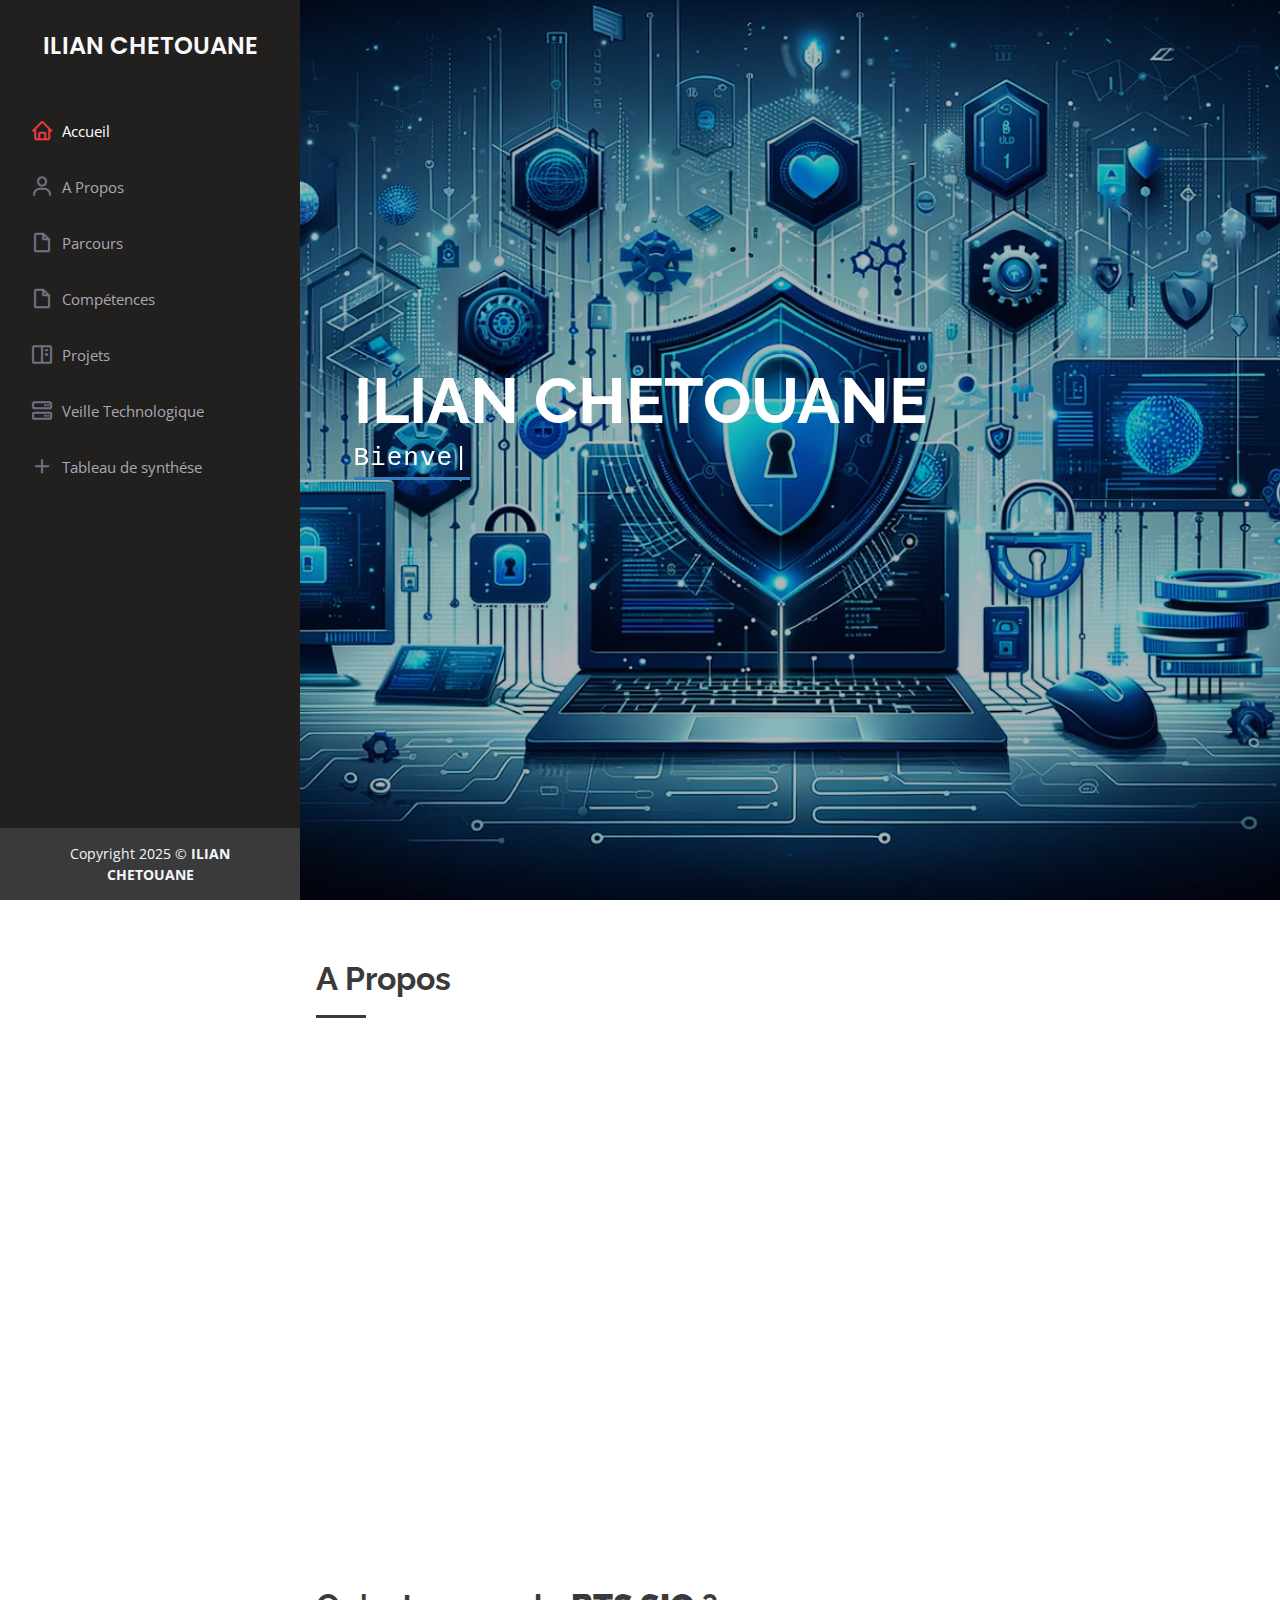
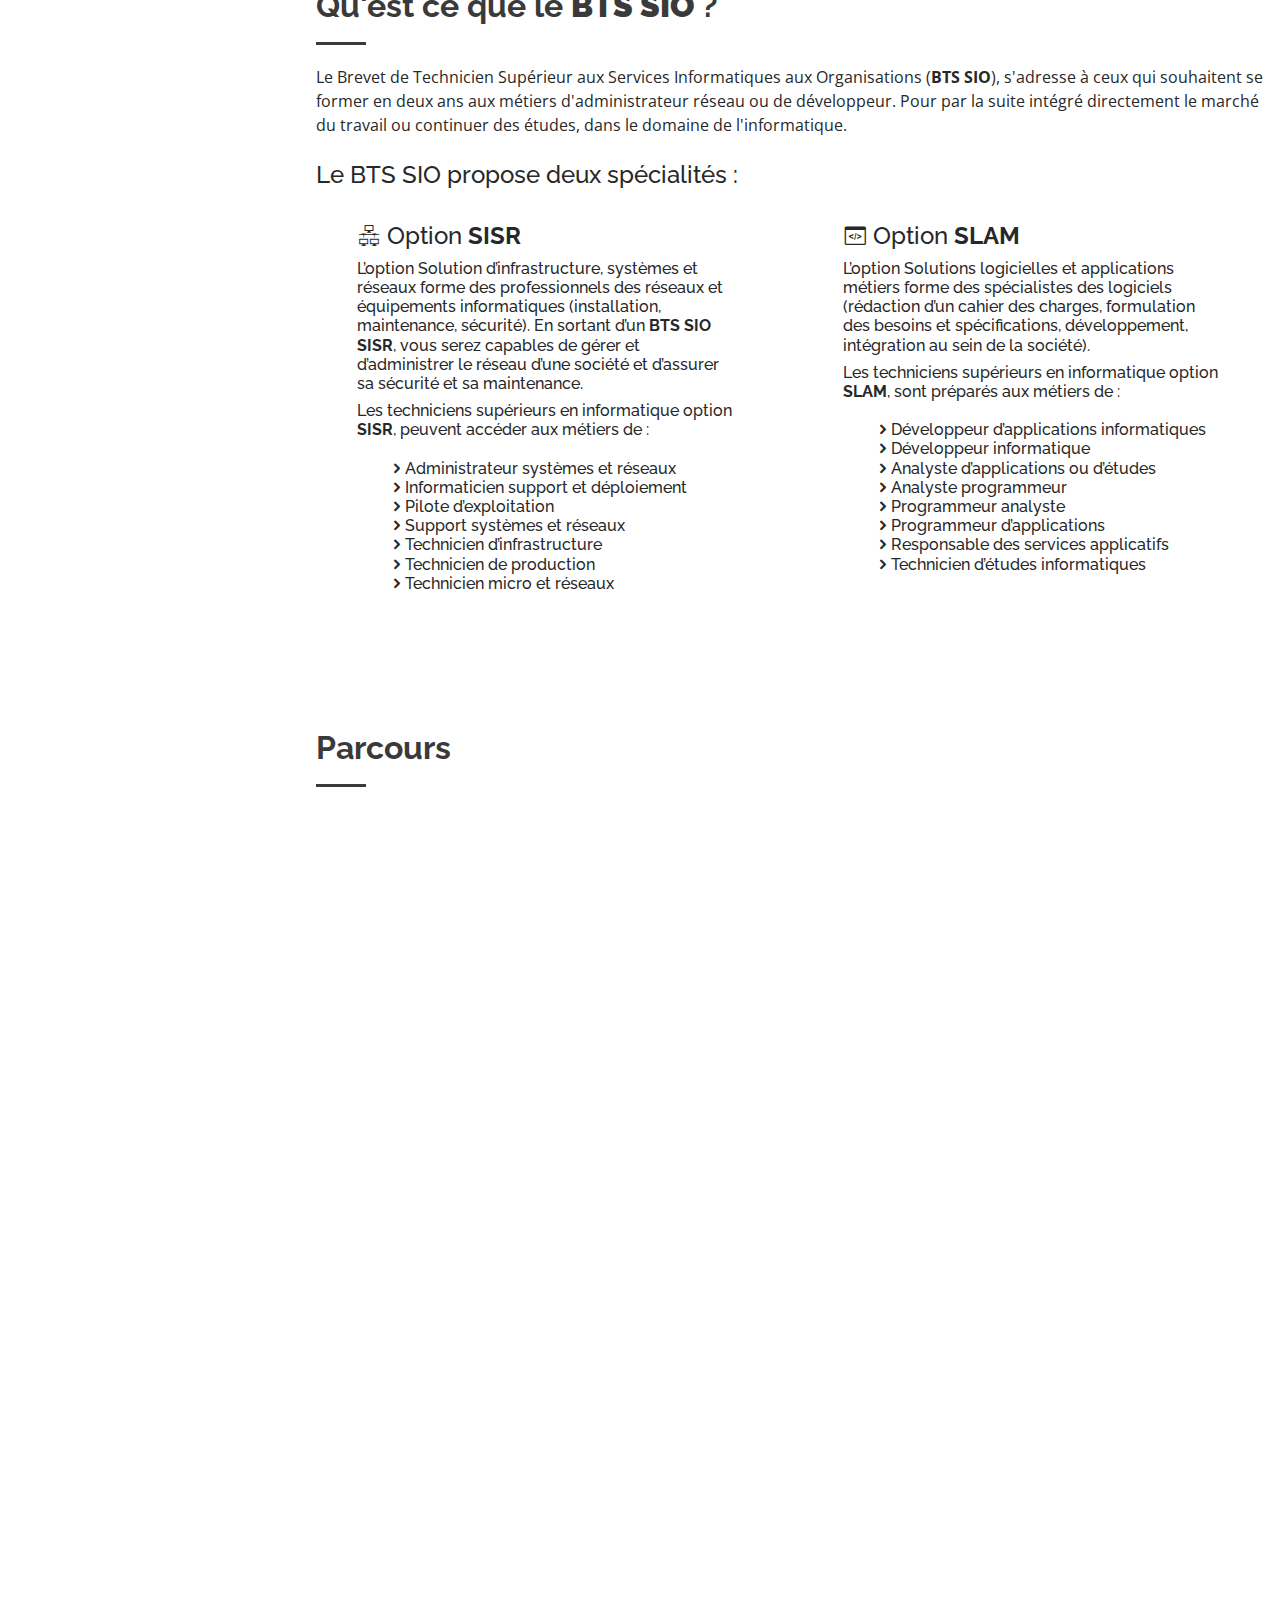
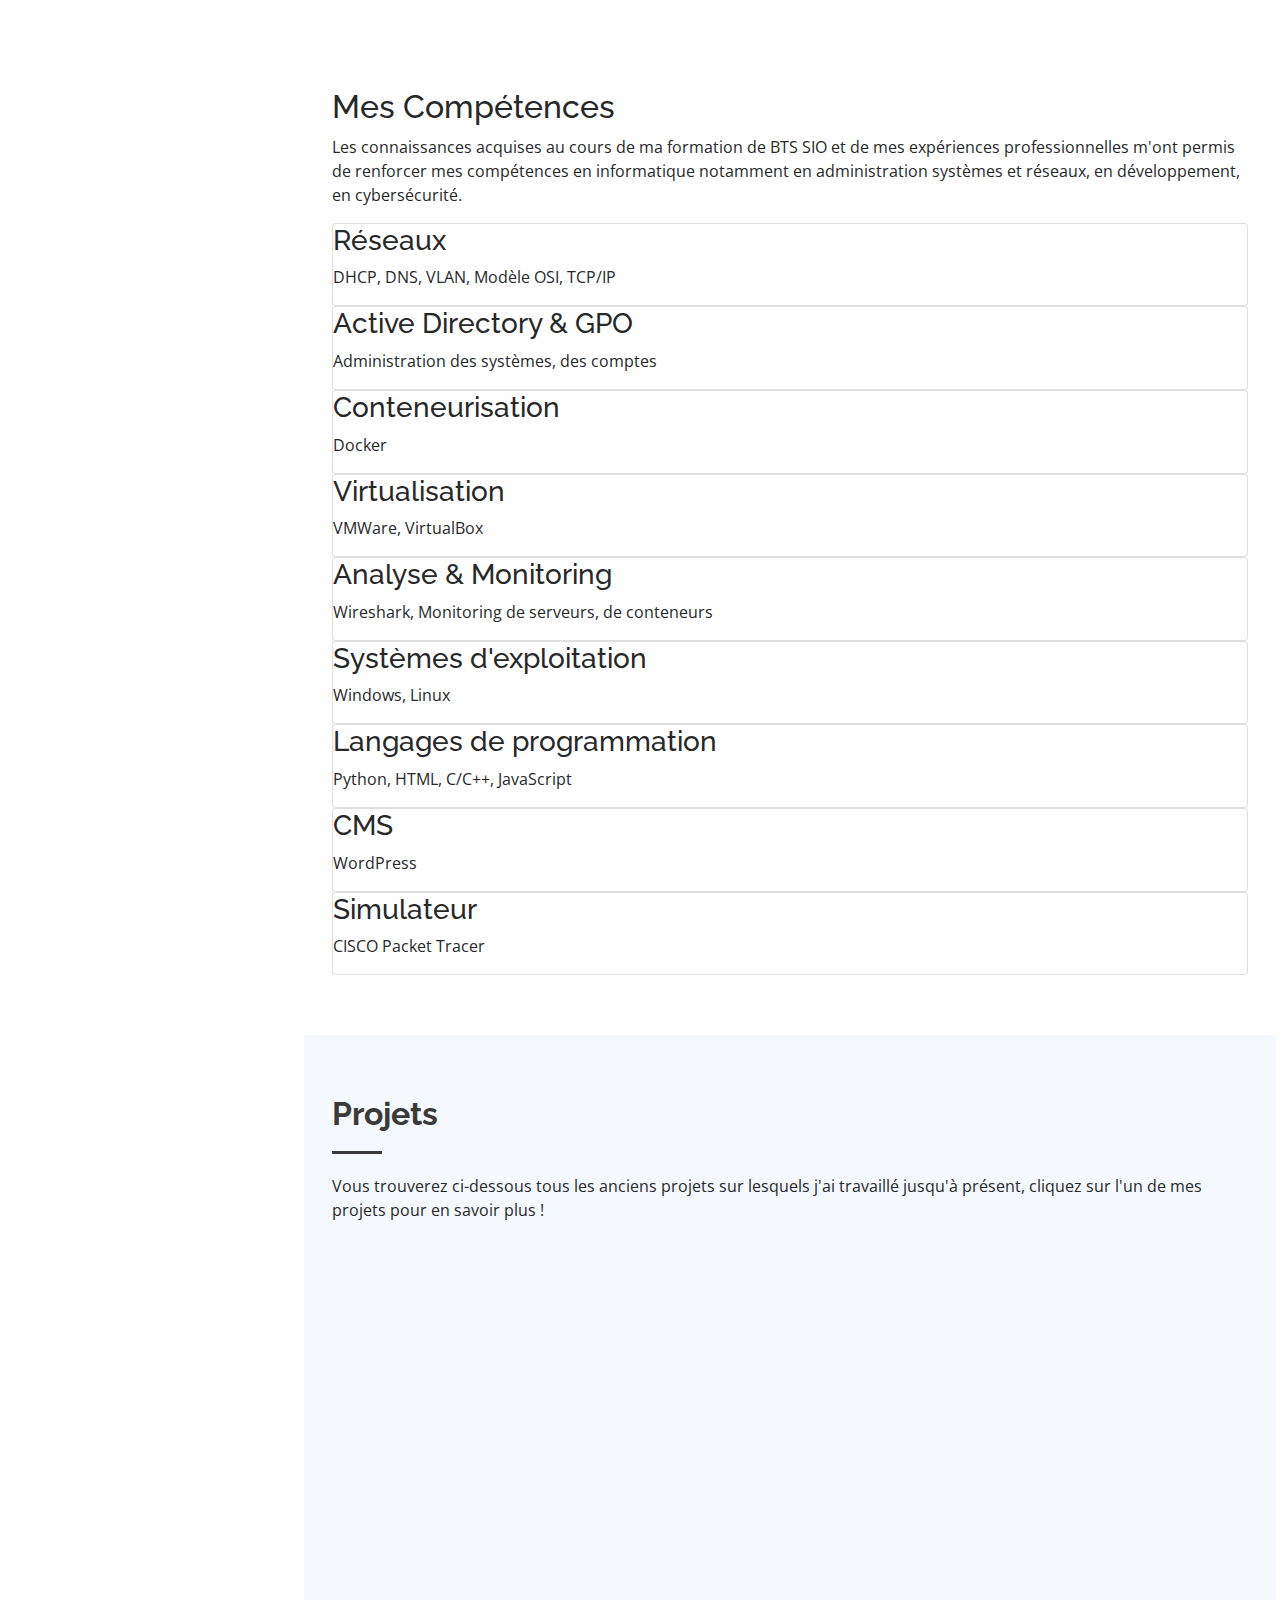
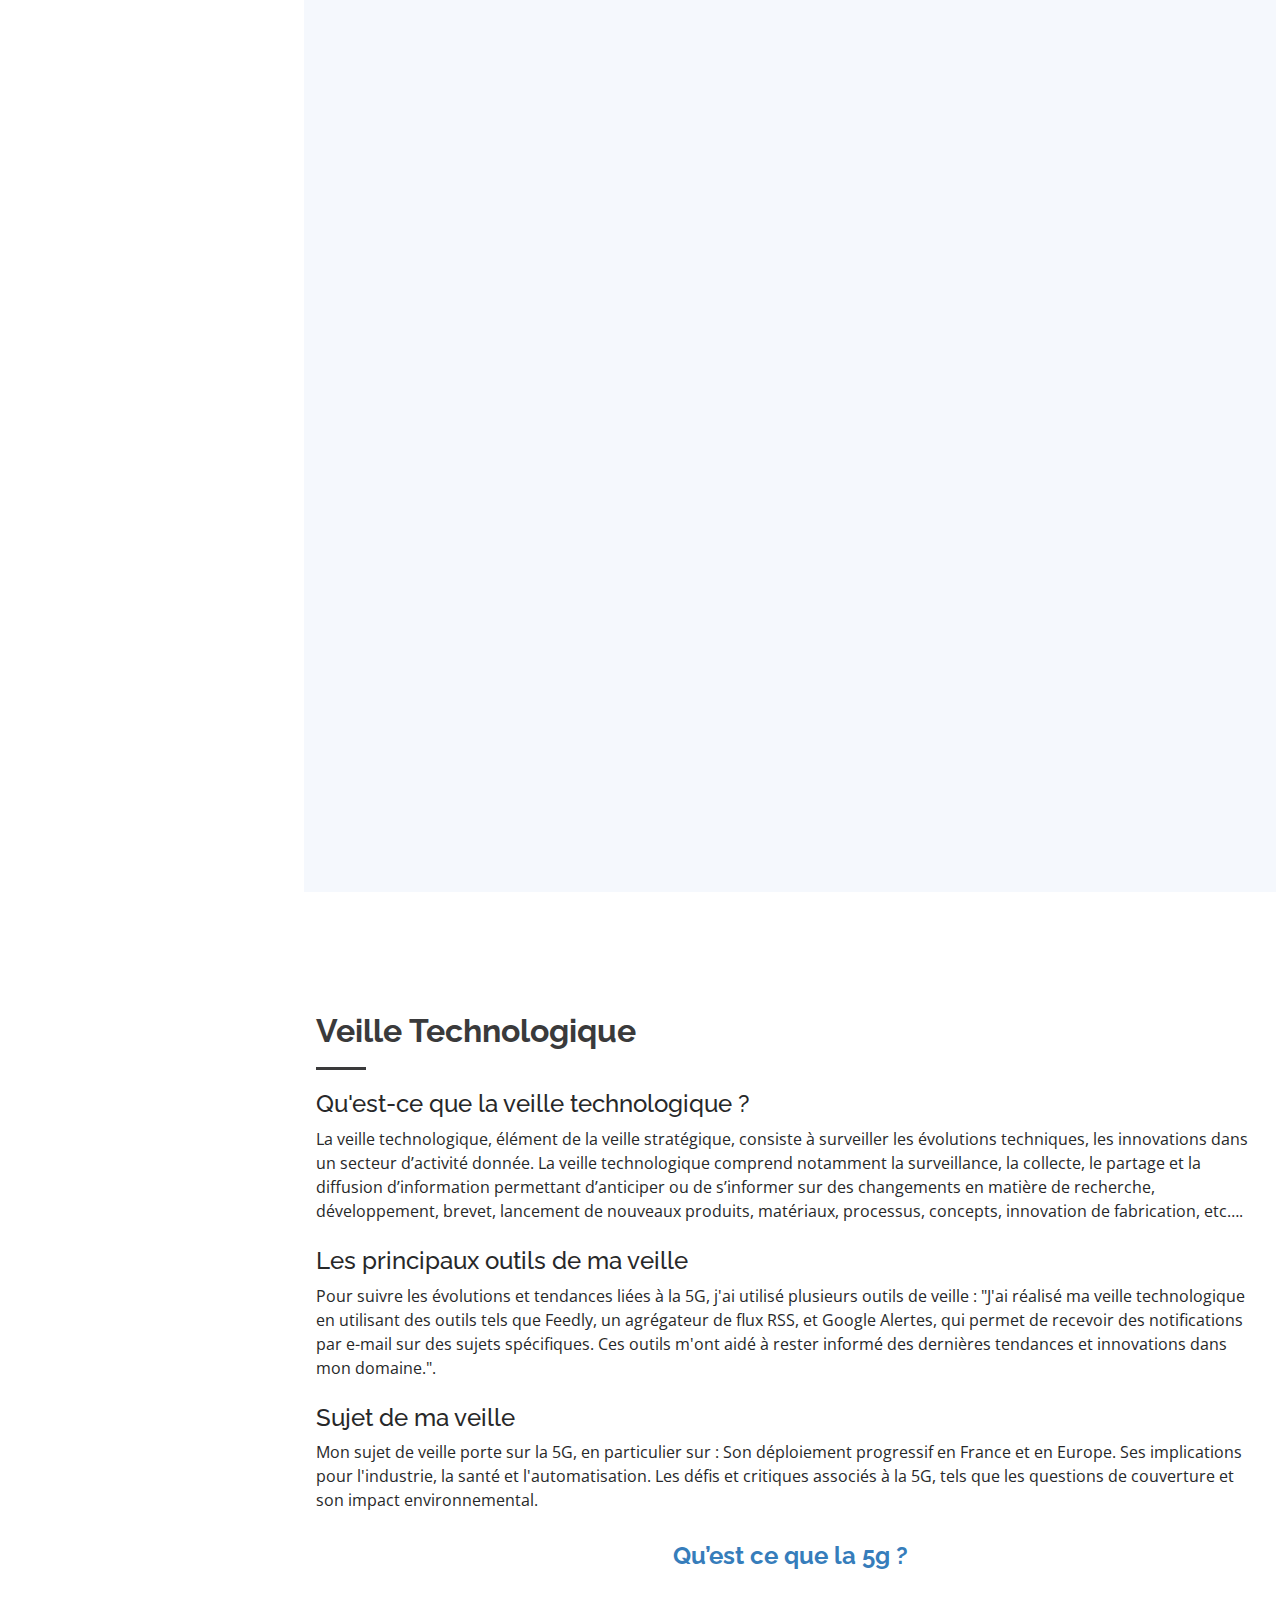
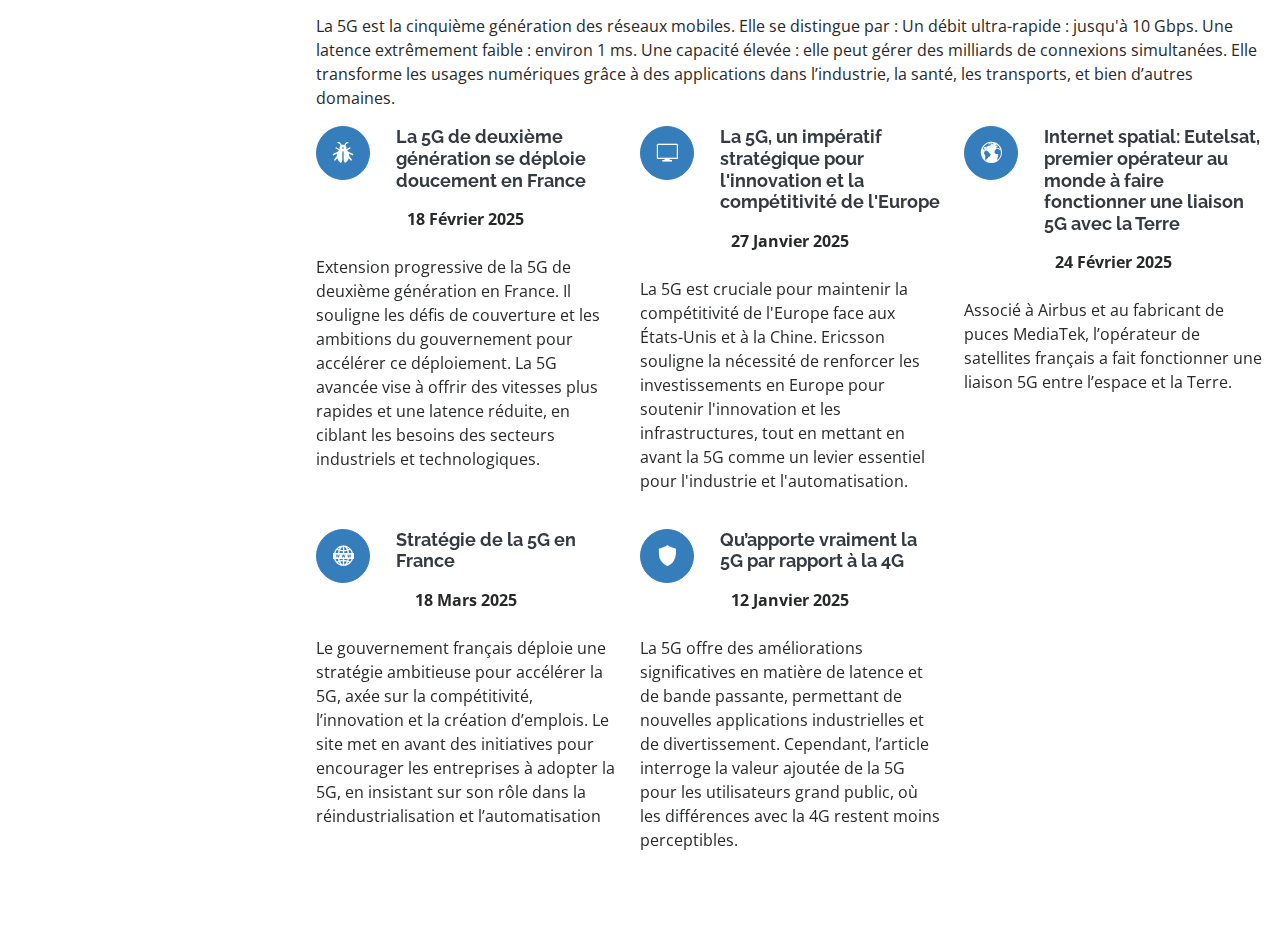
<file: index.html>
<!DOCTYPE html>
<html lang="fr">



<!-- Mirrored from tomcharrier.fr/index.html by HTTrack Website Copier/3.x [XR&CO'2014], Mon, 04 Nov 2024 12:33:31 GMT -->
<meta http-equiv="content-type" content="text/html;charset=UTF-8" />
<head>
  <meta charset="utf-8">
  <meta content="width=device-width, initial-scale=1.0" name="viewport">

  <title>Portfolio BTS SIO | SISR Ilian Chetouane</title>
  <meta content="Portfolio de Ilian Chetouane - Etudiant en BTS SIO (Services Informatiques aux Organisations) option SISR (Solution d'Infrastructure Système et Réseau)" name="description">
  <meta content="Ilian Chetouane" name="author">
  
  <!-- Google Fonts -->
  <link href="https://fonts.googleapis.com/css?family=Open+Sans:300,300i,400,400i,600,600i,700,700i|Raleway:300,300i,400,400i,500,500i,600,600i,700,700i|Poppins:300,300i,400,400i,500,500i,600,600i,700,700i" rel="stylesheet">

  <!-- Fichier CSS -->
  <link href="assets/outils/bootstrap/css/bootstrap.min.css" rel="stylesheet">
  <link href="assets/outils/icofont/icofont.min.css" rel="stylesheet">
  <link href="assets/outils/boxicons/css/boxicons.min.css" rel="stylesheet">
  <link href="assets/outils/venobox/venobox.css" rel="stylesheet">
  <link href="assets/outils/owl.carousel/assets/owl.carousel.min.css" rel="stylesheet">
  <link href="assets/outils/aos/aos.css" rel="stylesheet">
  <link href="https://fonts.googleapis.com/css?family=Muli:900&amp;display=swap" rel="stylesheet">
  <link href="assets/css/style.css" rel="stylesheet">


  <!-- ======= Header ======= -->
  <header id="header">
    <div class="d-flex flex-column">

      <div class="profile">
       <center><h1 class="text-light">ILIAN CHETOUANE</a></h1></center>
        <div class="social-links mt-3 text-center">
         
        </div>
      </div>

      <nav class="nav-menu">
        <ul>
          <li class="active"><a href="index.html#hero"><i class="bx bx-home"></i> <span>Accueil</span></a></li>
          <li><a href="index.html#about"><i class="bx bx-user"></i> <span>A Propos</span></a></li>
          <li><a href="index.html#resume"><i class="bx bx-file-blank"></i> <span>Parcours</span></a></li>
          <li><a href="index.html#competences"><i class="bx bx-file-blank"></i> <span>Compétences</span></a></li>
          <li><a href="index.html#portfolio"><i class="bx bx-book-content"></i> Projets</a></li>
          <li><a href="index.html#services"><i class="bx bx-server"></i> Veille Technologique</a></li>
          <li><a href="assets/excel/Tableau.pdf" target="_blank"><i class="bx bx-plus"></i> Tableau de synthése</a></li>
          

          
        </ul>
      </nav><!-- Menu -->
      <button type="button" class="mobile-nav-toggle d-xl-none"><i class="icofont-navigation-menu"></i></button>
    </div>
  </header><!-- Fin Header -->

  <!-- ======= Hero Section ======= -->
  <section id="hero" class="d-flex flex-column justify-content-center align-items-center">
    <div class="hero-container" data-aos="fade-in">
      <center><h1>ILIAN CHETOUANE</h1></center>
      <p><span class="typed" data-typed-items="Bienvenue sur mon Portfolio !"></span></p>
    </div>
  </section><!-- Fin Hero -->

  <main id="main">

    <!-- ======= A Propos Section ======= -->
    <section id="about" class="about">
      <div class="container">

        <div class="section-title">
          <h2>A Propos</h2>
        </div>
          <div class="col-lg-8 pt-4 pt-lg-0 content" data-aos="fade-left">
            <br><h3>Présentation</h3>
            <p>
             Je suis <b><strong>ILIAN CHETOUANE</b></strong>, étudiant en deuxième année de <b>BTS SIO</b> (Services Informatiques aux Organisations), Option <b>SISR</b> (Solution d'Infrastructure Système et Réseau), au seins du Lycée Le Rebours. J'ai toujours eu un fort intérêt pour l'informatique, donc j'ai décidé de suivre cette formation pour acquérir de nouvelles connaissances, compétences et expériences. </b> 
            </p>
			<div class="row">
              <div class="col-lg-6">
                <ul>
                </ul>
              </div>
            </div>
            <br><h3>Projet Professionnel</h3>
          <p>
            Après l'obtention de mon BTS SIO, je souhaiterais poursuivre mes études en Licence plus précisément en spécialité réseaux et cybersécurité. Je souhaite également pouvoir exercer cette licence  dans le cadre d'une alternance. Cette voie me permettra de combiner enseignement théorique et expérience pratique, tout en développant des compétences techniques approfondies.  </b>
          </p>
        </div>
      </div>

      </div>
    </section><!-- Fin A Propos Section -->

    <!-- =======  Section de BTS ======= -->
    <section id="facts" class="facts">
      <div class="container">

        <div class="section-title">
          <h2>Qu'est ce que le <b>BTS SIO</b> ?</h2>
          <p>Le Brevet de Technicien Supérieur aux Services Informatiques aux Organisations (<b>BTS SIO</b>), s'adresse à ceux qui souhaitent se former en deux ans aux métiers d'administrateur réseau ou de développeur. Pour par la suite intégré directement le marché du travail ou continuer des études, dans le domaine de l'informatique.</p>
		<br><h4>Le BTS SIO propose deux spécialités :</h4><br>
		<div class="row justify-content-around spec_bts">

                <div class="col-xl-5 bts_sisr">
                    <h4><i class="icofont-network"></i> Option <b>SISR</b> </h4>
                    <h6> L’option Solution d’infrastructure, systèmes et réseaux forme des professionnels des réseaux et équipements informatiques (installation, maintenance, sécurité). En sortant d’un <b>BTS SIO</b> <b>SISR</b>, vous serez capables de gérer et d’administrer le réseau d’une société et d’assurer sa sécurité et sa maintenance. </h6>
                    <h6> Les techniciens supérieurs en informatique option <b>SISR</b>, peuvent accéder aux métiers de :
                        <ul>
                             <br><i class="icofont-rounded-right"></i>Administrateur systèmes et réseaux <br>
                             <i class="icofont-rounded-right"></i>Informaticien support et déploiement <br>
                             <i class="icofont-rounded-right"></i>Pilote d’exploitation <br>
                             <i class="icofont-rounded-right"></i>Support systèmes et réseaux <br>
                             <i class="icofont-rounded-right"></i>Technicien d’infrastructure <br>
                             <i class="icofont-rounded-right"></i>Technicien de production <br>
                             <i class="icofont-rounded-right"></i>Technicien micro et réseaux 
                        </ul>
                    </h6>
                </div>

                <div class="col-xl-5 bts_slam">
                    <h4><i class="icofont-code"></i> Option <b>SLAM</b> </h4>
                    <h6> L’option Solutions logicielles et applications métiers forme des spécialistes des logiciels (rédaction d’un cahier des charges, formulation des besoins et spécifications, développement, intégration au sein de la société). </h6>
                    <h6> Les techniciens supérieurs en informatique option <b>SLAM</b>, sont préparés aux métiers de :
                        <ul>
                             <br><i class="icofont-rounded-right"></i>Développeur d’applications informatiques <br>
                             <i class="icofont-rounded-right"></i>Développeur informatique <br>
                             <i class="icofont-rounded-right"></i>Analyste d’applications ou d’études<br> 
                             <i class="icofont-rounded-right"></i>Analyste programmeur <br>
                             <i class="icofont-rounded-right"></i>Programmeur analyste <br>
                             <i class="icofont-rounded-right"></i>Programmeur d’applications<br>
                             <i class="icofont-rounded-right"></i>Responsable des services applicatifs <br>
                             <i class="icofont-rounded-right"></i>Technicien d’études informatiques 
                        </ul>
                    </h6>
                </div>
            </div>
		</div>
      </div>
    </section><!-- Fin de la section bts  -->

  

    <!-- ======= Parcours Section ======= -->
    <section id="resume" class="resume">
      <div class="container">

        <div class="section-title">
          <h2>Parcours</h2>
          </div>

        <div class="row">
          <div class="col-lg-6" data-aos="fade-up">
            <h3 class="resume-title">Expérience profesionnelle</h3>
			<div class="resume-item pb-0">
              <h4>Stage Systèmes & Réseaux</h4>
			  <h5> Mai - Juin 2023</h5>
              <p><em>Stage au sein du groupe La Poste.</em></p>
              <ul>
                <li>11 rue Bourseul, 75015 Paris</li>
              </ul>
      </div>
      <div class="resume-item pb-0">
        <h4>Stage Systèmes & Réseaux</h4>
          <h5> Janvier - Février 2024</h5>
        <p><em>Stage à la SNCF - </em></p>
        <ul>
          <li>15-17 rue Jean Philippe Rameau, 418 La Plaine Saint Denis Cedex</li>
        </ul>
      </div>
			<br>
            <h3 class="resume-title">Formations</h3>
            <div class="resume-item">
              <h4><b>BTS SIO</b> (Services Informatiques aux Organisations)</h4>
              <h5>2022 - 2024</h5>
              <p><em>Lycée Le Rebours-Paris 75013 Option <b>SISR</b> (Solution d'Infrastructure Système et Réseau) </em></p>
            </div>
            <div class="resume-item">
              <h4>BAC STMG option SIG  (Systèmes d'Information et de Gestion)</h4>
              <h5>2020-2023</h5>
              <p><em>Lycée Charles de Foucauld-Paris 75018 </em></p>
            </div>
          </div>


           <!--------Section Compétences-------->
           <section id="competences" class="competences">
            <div class="container">
                <div class="sct-titre">
                    <h2 class="section-titre">Mes Compétences</h2>
                    <p><span class="text-alinea">Les</span> connaissances acquises au cours de ma formation de BTS SIO et de mes expériences professionnelles m'ont permis de renforcer mes compétences en informatique notamment en administration systèmes et réseaux, en développement, en cybersécurité.</p>
                </div>
                <div class="skills-grid">
                    <div class="card">
                        <h3>Réseaux</h3>
                        <p>DHCP, DNS, VLAN, Modèle OSI, TCP/IP</p>
                    </div>
                    <div class="card">
                        <h3>Active Directory & GPO</h3>
                        <p>Administration des systèmes, des comptes</p>
                    </div>
                    <div class="card">
                        <h3>Conteneurisation</h3>
                        <p>Docker</p>
                    </div>
                    <div class="card">
                        <h3>Virtualisation</h3>
                        <p>VMWare, VirtualBox</p>
                    </div>
                    <div class="card">
                        <h3>Analyse & Monitoring</h3>
                        <p>Wireshark, Monitoring de serveurs, de conteneurs</p>
                    </div>
                    <div class="card">
                        <h3>Systèmes d'exploitation</h3>
                        <p>Windows, Linux</p>
                    </div>
                    <div class="card">
                        <h3>Langages de programmation</h3>
                        <p>Python, HTML, C/C++, JavaScript</p>
                    </div>
                    <div class="card">
                        <h3>CMS</h3>
                        <p>WordPress</p>
                    </div>
                    <div class="card">
                        <h3>Simulateur</h3>
                        <p>CISCO Packet Tracer</p>
                    </div>
                </div>
            </div>
        </section>
        
      

      

    <!-- ======= Projets Section ======= -->
    <section id="portfolio" class="portfolio section-bg">
<div class="container">

        <div class="section-title">
          <h2>Projets</h2>
          <p>Vous trouverez ci-dessous tous les anciens projets sur lesquels j'ai travaillé jusqu'à présent, cliquez sur l'un de mes projets pour en savoir plus !</p>
        </div>

       
       
       
        <div class="row" data-aos="fade-up">
          <div class="col-lg-12 d-flex justify-content-center">
            <ul id="portfolio-flters">
            </ul>
          </div>
        </div>

  <div class="row portfolio-container" data-aos="fade-up" data-aos-delay="100">
		

		  
		  <div class="col-lg-4 col-md-6 portfolio-item filter-marchand">
		  <h4 style="text-align:center">Projet 1</h4>
		  <center><h5 class="date"> Novembre 2024</h5></center>
            <div class="portfolio-wrap">
              <img src="assets/img/projets/blog.png" class="img-fluid" alt="TOM CHARRIER">
              <div class="portfolio-links">
                <a href="assets/img/projets/ppe0.png" data-gall="portfolioGallery" class="venobox" title="Agrandir l'image"><i class="bx bx-plus"></i></a>
                <a href="https://github.com/Ilian021/mon-portfolio/blob/main/Cr%C3%A9ation%20de%20r%C3%A9seau%20Docker%20(1).pdf" title="En savoir plus" target="_blank" rel="noopener"> <i class="bx bx-link"></i></a>
              </div>
            </div><br><center><h5 class="date" style="background: #ffe5e5;">Docker</h5></center>
			<p style="text-align:center">Création d'un réseau docker avec un volume permettant le partage sécurisé des fichiers entre les deux conteneurs qu'on a créer </p>
		</div>


    <div class="col-lg-4 col-md-6 portfolio-item filter-marchand">

		  <h4 style="text-align:center">Projet 2</h4>
		  <center><h5 class="date"> Octobre 2023</h5></center>
            <div class="portfolio-wrap">
              <img src="assets/img/projets/chatify.png" class="img-fluid" alt="TOM CHARRIER">
              <div class="portfolio-links">
                <a href="assets/img/projets/ppe3.png" data-gall="portfolioGallery" class="venobox" title="Agrandir l'image"><i class="bx bx-plus"></i></a>
                <a href="https://github.com/Ilian021/mon-portfolio/blob/main/Documentation%20DHCP%202.pdf" title="En savoir plus" target="_blank" rel="noopener"> <i class="bx bx-link"></i></a>
              </div>
            </div><br><center><h5 class="date" style="background: #ffe5e5;">Système et Réseaux</h5></center>
			<p style="text-align:center">Mise en place d'un serveur DHCP sur machine virtuelle, attribution dynamique d'adresse ip à des postes clients de notre réseau (VmWare)</p>
		</div>



    <div class="col-lg-4 col-md-6 portfolio-item filter-marchand">
		  <h4 style="text-align:center">Projet 3 </h4>
		  <center><h5 class="date"> Février 2025</h5></center>
            <div class="portfolio-wrap">
              <img src="assets/img/projets/stackweb.png" class="img-fluid" alt="TOM CHARRIER">
              <div class="portfolio-links">
                <a href="assets/img/projets/ppe4.png" data-gall="portfolioGallery" class="venobox" title="Agrandir l'image"><i class="bx bx-plus"></i></a>
                <a href="https://github.com/Ilian021/mon-portfolio/blob/main/monitoring%20d'un%20serveur%20NGINX%20(1).pdf" title="En savoir plus" target="_blank" rel="noopener"> <i class="bx bx-link"></i></a>
              </div>
            </div><br><center><h5 class="date" style="background: #ffe5e5;">Système/Réseau</h5></center>
			<p style="text-align:center">Déploiement d'une infrastructure web NGINX supervisée avec Prometheus et Grafana </p>
		</div>


   
    <div class="col-lg-4 col-md-6 portfolio-item filter-java">
		  <h4 style="text-align:center">Projet 4</h4>
		  <center><h5 class="date">Février 2025 2024</h5></center>
            <div class="portfolio-wrap">
              <img src="assets/img/projets/Docker.png" class="img-fluid" alt="TOM CHARRIER">
              <div class="portfolio-links">
                <a href="assets/img/projets/stage3.png" data-gall="portfolioGallery" class="venobox" title="Agrandir l'image"><i class="bx bx-plus"></i></a>
                <a href="https://github.com/Ilian021/mon-portfolio/blob/main/Stackweb.pdf" title="En savoir plus" target="_blank" rel="noopener"> <i class="bx bx-link"></i></a>
              </div>
            </div><br><center><h5 class="date" style="background: #ffe5e5;">Docker</h5></center>
			<p style="text-align:center">Déploiement d'une Stack Web avec Docker, Load Balancer et Journalisation Automatisée </p>
    </div>


    <div class="col-lg-4 col-md-6 portfolio-item filter-java">
		  <h4 style="text-align:center">Projet 4</h4>
		  <center><h5 class="date">Mars 2024</h5></center>
            <div class="portfolio-wrap">
              <img src="assets/img/projets/ADD.webp" class="img-fluid" alt="TOM CHARRIER">
              <div class="portfolio-links">
                <a href="assets/img/projets/stage3.png" data-gall="portfolioGallery" class="venobox" title="Agrandir l'image"><i class="bx bx-plus"></i></a>
                <a href="https://github.com/Ilian021/mon-portfolio/blob/main/TP%20AD%201%205%20(1).pdf" title="En savoir plus" target="_blank" rel="noopener"> <i class="bx bx-link"></i></a>
              </div>
            </div><br><center><h5 class="date" style="background: #ffe5e5;">Système/Réseau</h5></center>
			<p style="text-align:center">Virtualisation d'un serveur AD sur VMWare utilisant windows Server 2016 et mise en place de profil itinérant et de GPO </p>
    </div>

    </div>
  </div>
</div>
</section><!-- Fin Projets Section -->


    <!-- ======= Veilles Section ======= -->
    <section id="services" class="services">
      <div class="container">

        <div class="section-title">
          <h2>Veille Technologique</h2>
		  <h4>Qu'est-ce que la veille technologique ?</h4>
		  <p>La veille technologique, élément de la veille stratégique, consiste à surveiller les évolutions techniques, les innovations dans un secteur d’activité donnée. La veille technologique comprend notamment la surveillance, la collecte, le partage et la diffusion d’information permettant d’anticiper ou de s’informer sur des changements en matière de recherche, développement, brevet, lancement de nouveaux produits, matériaux, processus, concepts, innovation de fabrication, etc….</p>
          <br><h4>Les principaux outils de ma veille</h4>
		  <p></p>
      <p>  Pour suivre les évolutions et tendances liées à la 5G, j'ai utilisé plusieurs outils de veille :

      "J'ai réalisé ma veille technologique en utilisant des outils tels que Feedly, un agrégateur de flux RSS, et Google Alertes, qui permet de recevoir des notifications par e-mail sur des sujets spécifiques. Ces outils m'ont aidé à rester informé des dernières tendances et innovations dans mon domaine.".</p
		  <p></p>
        <br><h4>Sujet de ma veille</h4>
		  <p>Mon sujet de veille porte sur la 5G, en particulier sur :

        Son déploiement progressif en France et en Europe.
        Ses implications pour l'industrie, la santé et l'automatisation.
        Les défis et critiques associés à la 5G, tels que les questions de couverture et son impact environnemental.
        <br></div>



        <div class="row">
          <center><h4 style="color: #367dbb;"><b>Qu’est ce que la 5g ? </b></h4></center><br><br><br>
          <p> La 5G est la cinquième génération des réseaux mobiles. Elle se distingue par :

            Un débit ultra-rapide : jusqu'à 10 Gbps.
            Une latence extrêmement faible : environ 1 ms.
            Une capacité élevée : elle peut gérer des milliards de connexions simultanées.
            Elle transforme les usages numériques grâce à des applications dans l’industrie, la santé, les transports, et bien d’autres domaines.
          </p>
             
                <div class="col-lg-4 col-md-6 icon-box aos-init aos-animate" data-aos="fade-up">
                  <div class="icon"><i class="icofont-bug"></i></div>
                  <h4 class="title"><a href="https://www.lemonde.fr/pixels/article/2024/09/18/la-5g-de-deuxieme-generation-sesdeploie-doucement-en-france_6323182_4408996.html">La 5G de deuxième génération se déploie doucement en France </a></h4>
                  <p class="description"></p><center><strong>18 Février 2025</strong></center><br>Extension progressive de la 5G de deuxième génération en France. 
                  Il souligne les défis de couverture et les ambitions du gouvernement pour accélérer ce 
                  déploiement. La 5G avancée vise à offrir des vitesses plus rapides et une latence 
                  réduite, en ciblant les besoins des secteurs industriels et technologiques. <p></p>
  
                </div>
          
                <div class="col-lg-4 col-md-6 icon-box aos-init aos-animate" data-aos="fade-up">
                  <div class="icon"><i class="icofont-computer"></i></div>
                  <h4 class="title"><a href="https://www.journaldunet.com/ebusiness/telecoms-fai/1531201-la-5g-un-imperatifstrategique-pour-l-innovation-et-la-competitivite-de-l-europe/">La 5G, un impératif stratégique pour l'innovation et la compétitivité 
                    de l'Europe </a></h4>
                  <p class="description"></p><center><strong>27 Janvier 2025</strong></center><br>La 5G est cruciale pour maintenir la compétitivité de l'Europe face aux États-Unis et à 
                  la Chine. Ericsson souligne la nécessité de renforcer les investissements en Europe 
                  pour soutenir l'innovation et les infrastructures, tout en mettant en avant la 5G comme 
                  un levier essentiel pour l'industrie et l'automatisation. <p></p>
                  
                </div>

                <div class="col-lg-4 col-md-6 icon-box aos-init aos-animate" data-aos="fade-up" data-aos-delay="100">
                  <div class="icon"><i class="icofont-world"></i></div>
                  <h4 class="title"><a href="https://www.lefigaro.fr/societes/internet-spatial-eutelsat-premier-operateur-europeen-a-faire-fonctionner-une-liaison-5g-avec-la-terre-20250224">Internet spatial: Eutelsat, premier opérateur au monde à faire fonctionner une liaison 5G avec la Terre </a></h4>
                  <p class="description"></p><center><strong>24 Février 2025</strong></center><br>Associé à Airbus et au fabricant de puces MediaTek, l’opérateur de satellites français a fait fonctionner une liaison 5G entre l’espace et la Terre. <p></p>
                 
                </div>

                <div class="col-lg-4 col-md-6 icon-box aos-init aos-animate" data-aos="fade-up">
                  <div class="icon"><i class="icofont-web"></i></div>
                  <h4 class="title"><a href="https://www.entreprises.gouv.fr/fr/strategie5G">Stratégie de la 5G en France  </a></h4>
                  <p class="description"></p><center><strong>18 Mars 2025</strong></center><br>Le gouvernement français déploie une stratégie ambitieuse pour accélérer la 5G, axée 
                  sur la compétitivité, l’innovation et la création d’emplois. Le site met en avant des 
                  initiatives pour encourager les entreprises à adopter la 5G, en insistant sur son rôle 
                  dans la réindustrialisation et l’automatisation <p></p>
                  
                </div>

                <div class="col-lg-4 col-md-6 icon-box aos-init aos-animate" data-aos="fade-up" data-aos-delay="100">
                  <div class="icon"><i class="icofont-shield"></i></div>
                  <h4 class="title"><a href="https://www.lemagit.fr/conseil/Finalement-quapporte-vraiment-la-5G-par-rapport-ala-4G"> Qu’apporte vraiment la 5G par rapport à la 4G </a></h4>
                  <p class="description"></p><center><strong>12 Janvier 2025</strong></center><br>La 5G offre des améliorations significatives en matière de latence et de bande 
                  passante, permettant de nouvelles applications industrielles et de divertissement. 
                  Cependant, l’article interroge la valeur ajoutée de la 5G pour les utilisateurs grand 
                  public, où les différences avec la 4G restent moins perceptibles. <p></p>
                  
               
                  
                </div>  

          </div>

    </section><!-- Fin Veilles Section -->

   
  </main><!-- Fin #main -->

  <!-- ======= Footer ======= -->
  <footer id="footer">
    <div class="container">
      <div class="copyright">
        Copyright 2025 ©<strong><span> ILIAN CHETOUANE</span></strong>
      </div>
    </div>
  </footer>

  <a href="index.html#" class="back-to-top"><i class="icofont-simple-up"></i></a>

  <!-- Fichiers JavaScript -->
  <script src="assets/outils/jquery/jquery.min.js"></script>
  <script src="assets/outils/bootstrap/js/bootstrap.bundle.min.js"></script>
  <script src="assets/outils/jquery.easing/jquery.easing.min.js"></script>
  <script src="assets/outils/php-email-form/validate.html"></script>
  <script src="assets/outils/waypoints/jquery.waypoints.min.js"></script>
  <script src="assets/outils/counterup/counterup.min.js"></script>
  <script src="assets/outils/isotope-layout/isotope.pkgd.min.js"></script>
  <script src="assets/outils/venobox/venobox.min.js"></script>
  <script src="assets/outils/owl.carousel/owl.carousel.min.js"></script>
  <script src="assets/outils/typed.js/typed.min.js"></script>
  <script src="assets/outils/aos/aos.js"></script>
<script>
  window.console = window.console || function(t) {};
</script>
<script>
  if (document.location.search.match(/type=embed/gi)) {
    window.parent.postMessage("resize", "*");
  }
</script>
  <script src="assets/js/main.js"></script>

</body>



<!-- Mirrored from tomcharrier.fr/index.html by HTTrack Website Copier/3.x [XR&CO'2014], Mon, 04 Nov 2024 12:33:36 GMT -->
</html>
</file>
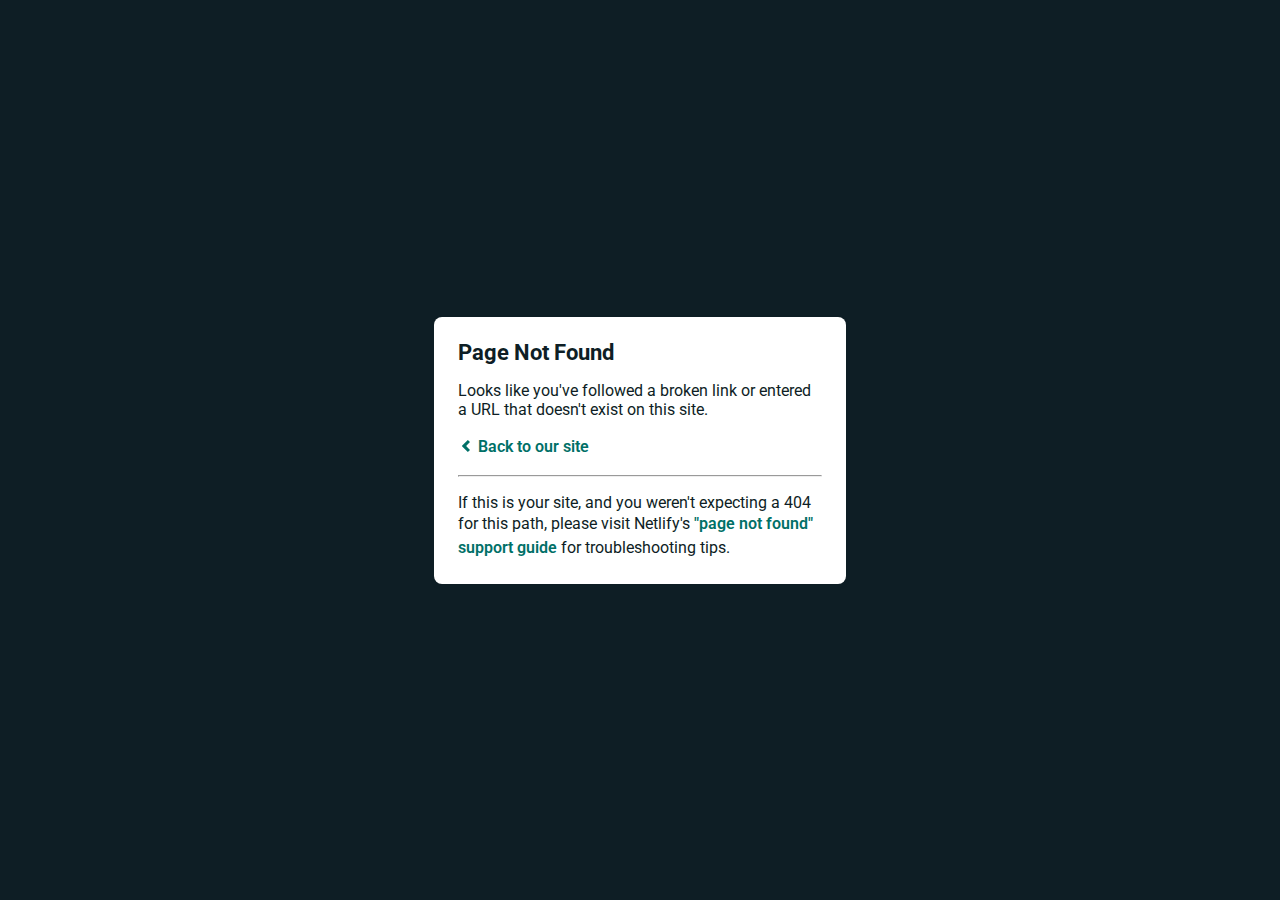
<file: assets/outils/php-email-form/validate.html>
<!DOCTYPE html>
<html>
  
<!-- Mirrored from tomcharrier.fr/assets/outils/php-email-form/validate.html by HTTrack Website Copier/3.x [XR&CO'2014], Mon, 04 Nov 2024 12:33:44 GMT -->
<head>
    <meta charset="utf-8">
    <meta name="viewport" content="width=device-width, initial-scale=1.0, maximum-scale=1.0, user-scalable=no">

    <title>Page Not Found</title>
    <link href='https://fonts.googleapis.com/css?family=Roboto:400,700&amp;subset=latin,latin-ext' rel='stylesheet' type='text/css'>
    <style>
    body {
      font-family: -apple-system, BlinkMacSystemFont, "Segoe UI", Roboto, Helvetica, Arial, sans-serif, "Apple Color Emoji", "Segoe UI Emoji", "Segoe UI Symbol";
      background: rgb(14, 30, 37);
      color: white;
      overflow: hidden;
      margin: 0;
      padding: 0;
    }

    h1 {
      margin: 0;
      font-size: 22px;
      line-height: 24px;
    }

    .main {
      position: relative;
      display: flex;
      flex-direction: column;
      align-items: center;
      justify-content: center;
      height: 100vh;
      width: 100vw;
    }

    .card {
      position: relative;
      display: flex;
      flex-direction: column;
      width: 75%;
      max-width: 364px;
      padding: 24px;
      background: white;
      color: rgb(14, 30, 37);
      border-radius: 8px;
      box-shadow: 0 2px 4px 0 rgba(14, 30, 37, .16);
    }

    a {
      margin: 0;
      text-decoration: none;
      font-weight: 600;
      line-height: 24px;
      color: #007067;
    }

    a svg {
      position: relative;
      top: 2px;
    }

    a:hover,
    a:focus {
      text-decoration: underline;
      text-decoration-color: #f4bb00;
    }

    a:hover svg path{
      fill: #007067;
    }

    p:last-of-type {
      margin-bottom: 0;
    }

    </style>
  </head>
  <body>
    <div class="main">
      <div class="card">
        <div class="header">
          <h1>Page Not Found</h1>
        </div>
        <div class="body">
          <p>Looks like you've followed a broken link or entered a URL that doesn't exist on this site.</p>
          <p>
            <a id="back-link" href="../../../index.html">
              <svg xmlns="http://www.w3.org/2000/svg" width="16" height="16" viewBox="0 0 16 16">
                <path fill="#007067" d="M11.9998836,4.09370803 L8.55809517,7.43294953 C8.23531459,7.74611298 8.23531459,8.25388736 8.55809517,8.56693769 L12,11.9062921 L9.84187871,14 L4.24208544,8.56693751 C3.91930485,8.25388719 3.91930485,7.74611281 4.24208544,7.43294936 L9.84199531,2 L11.9998836,4.09370803 Z"/>
              </svg>
              Back to our site
             </a>
          </p>
          <hr><p>If this is your site, and you weren't expecting a 404 for this path, please visit Netlify's <a href="https://answers.netlify.com/t/support-guide-i-ve-deployed-my-site-but-i-still-see-page-not-found/125?utm_source=404page&amp;utm_campaign=community_tracking">"page not found" support guide</a> for troubleshooting tips.
          </p>
        </div>
      </div>
    </div>
    <script>
      (function() {
        if (document.referrer && document.location.host && document.referrer.match(new RegExp("^https?://" + document.location.host))) {
          document.getElementById("back-link").setAttribute("href", document.referrer);
        }
      })();
    </script>
  </body>

<!-- Mirrored from tomcharrier.fr/assets/outils/php-email-form/validate.html by HTTrack Website Copier/3.x [XR&CO'2014], Mon, 04 Nov 2024 12:33:44 GMT -->
</html>
</file>
<file: assets/outils/venobox/venobox.css>
/* ------ venobox.css --------*/
.vbox-overlay *, .vbox-overlay *:before, .vbox-overlay *:after{
    -webkit-backface-visibility: hidden;
    -webkit-box-sizing:border-box;
    -moz-box-sizing:border-box;
    box-sizing:border-box;
}
.vbox-overlay * { 
    -webkit-backface-visibility: visible;
    backface-visibility: visible;
}
.vbox-overlay{
    display: -webkit-flex;
    display: flex;
    -webkit-flex-direction: column;
    flex-direction: column;
    -webkit-justify-content: center;
    justify-content: center;
    -webkit-align-items: center;
    align-items: center;
    position: fixed;
    left: 0;
    top: 0;
    bottom: 0;
    right: 0;
    z-index: 999999;
}

/* ----- navigation ----- */
.vbox-title{
    width: 100%;
    height: 40px;
    float: left;
    text-align: center;
    line-height: 28px;
    font-size: 12px;
    padding: 6px 50px;
    overflow: hidden;
    position: fixed;
    display: none;
    left: 0;
    z-index: 89;
}
.vbox-close{
    cursor: pointer;
    position: fixed;
    top: -1px;
    right: 0;
    width: 50px;
    height: 40px;
    padding: 6px;
    display: block;
    background-position:10px center;
    overflow: hidden;
    font-size: 24px;
    line-height: 1;
    text-align: center;
    z-index: 99;
}
.vbox-left{
    cursor: pointer;
    position: fixed;
    left: 0;
    height: 40px;
    overflow: hidden;
    line-height: 28px;
    font-size: 12px;
    z-index: 99;
    display: flex;
    align-items:center;
}
.vbox-num{
    display: inline-block;
    margin: 6px 0 6px 15px;
}
/* ----- Social share ----- */
.vbox-share{
    line-height: 28px;
    font-size: 12px;
    overflow: hidden;
    position: fixed;
    left: 0;
    z-index: 98;
    display: flex;
    align-items:center;
    justify-content: center;
    width: 100%;
    text-align: center;
}
.vbox-share svg{
    max-height: 28px;
    width: 28px;
    z-index: 10;
    margin-left: 12px;
    margin-top: 6px;
    margin-bottom: 6px;
    vertical-align: middle;
}


/* ----- navigation ARROWS ----- */
.vbox-next, .vbox-prev{
    position: fixed;
    top: 50%;
    margin-top: -15px;
    overflow: hidden;
    cursor: pointer;
    display: block;
    width: 45px;
    height: 45px;
    z-index: 99;
}
.vbox-next span, .vbox-prev span{
    position: relative;
    width: 20px;
    height: 20px;
    border: 2px solid transparent;
    border-top-color: #B6B6B6;
    border-right-color: #B6B6B6;
    text-indent: -100px;
    position: absolute;
    top: 8px;
    display: block;
}
.vbox-prev{
    left: 15px;
}
.vbox-next{
    right: 15px;
}
.vbox-prev span{
    left: 10px;
    -ms-transform: rotate(-135deg);
    -webkit-transform: rotate(-135deg);
    transform: rotate(-135deg);
}
.vbox-next span{
    -ms-transform: rotate(45deg);
    -webkit-transform: rotate(45deg);
    transform: rotate(45deg);
    right: 10px;
}
/* ------- inline window ------ */
.vbox-inline{
    width: 420px;
    height: 315px;
    height: 70vh;
    padding: 10px;
    background: #fff;
    margin: 0 auto;
    overflow: auto;
    text-align: left;
}
/* ------- Video & iFrames window ------ */
.venoframe{
    max-width: 100%;
    width: 100%;
    border: none;
    width: 100%;
    height: 260px;
    height: 70vh;
}
.venoframe.vbvid{
    height: 260px;
}
@media (min-width: 768px) {
    .venoframe, .vbox-inline{
        width: 90%;
        height: 360px;
        height: 70vh;
    }
    .venoframe.vbvid{
        width: 640px;
        height: 360px;
    }
}
@media (min-width: 992px) {
    .venoframe, .vbox-inline{
        max-width: 1200px;
        width: 80%;
        height: 540px;
        height: 70vh;
    }
    .venoframe.vbvid{
        width: 960px;
        height: 540px;
    }
}
/* 
Please do NOT edit this part! 
or at least read this note: http://i.imgur.com/7C0ws9e.gif
*/
.vbox-open{
    overflow: hidden;
}
.vbox-container{
    position: absolute;
    left: 0;
    right: 0;
    top: 0;
    bottom: 0;
    overflow-x: hidden;
    overflow-y: scroll;
    overflow-scrolling: touch;
    -webkit-overflow-scrolling: touch;
    z-index: 20;
    max-height: 100%;

}

.vbox-content{
    text-align: center;
    float: left;
    width: 100%;
    position: relative;
    overflow: hidden;
    padding: 20px 4%;
}
.vbox-container img{
    max-width: 100%;
    height: auto;
}
.vbox-figlio{
    box-shadow: 0 0 12px rgba(0,0,0,0.19), 0 6px 6px rgba(0,0,0,0.23);
    max-width: 100%;
    text-align: initial;
}
img.vbox-figlio{
    -webkit-user-select: none;
-khtml-user-select: none;
-moz-user-select: none;
-o-user-select: none;
user-select: none;
}
.vbox-content.swipe-left{
    margin-left: -200px !important;
}
.vbox-content.swipe-right{
    margin-left: 200px !important;
}
.vbox-animated{
    webkit-transition: margin 300ms ease-out;
    transition: margin 300ms ease-out;
}

/* ---------- preloader ----------
 * SPINKIT 
 * http://tobiasahlin.com/spinkit/
-------------------------------- */
.sk-double-bounce,.sk-rotating-plane{width:40px;height:40px;margin:40px auto}.sk-rotating-plane{background-color:#333;-webkit-animation:sk-rotatePlane 1.2s infinite ease-in-out;animation:sk-rotatePlane 1.2s infinite ease-in-out}@-webkit-keyframes sk-rotatePlane{0%{-webkit-transform:perspective(120px) rotateX(0) rotateY(0);transform:perspective(120px) rotateX(0) rotateY(0)}50%{-webkit-transform:perspective(120px) rotateX(-180.1deg) rotateY(0);transform:perspective(120px) rotateX(-180.1deg) rotateY(0)}100%{-webkit-transform:perspective(120px) rotateX(-180deg) rotateY(-179.9deg);transform:perspective(120px) rotateX(-180deg) rotateY(-179.9deg)}}@keyframes sk-rotatePlane{0%{-webkit-transform:perspective(120px) rotateX(0) rotateY(0);transform:perspective(120px) rotateX(0) rotateY(0)}50%{-webkit-transform:perspective(120px) rotateX(-180.1deg) rotateY(0);transform:perspective(120px) rotateX(-180.1deg) rotateY(0)}100%{-webkit-transform:perspective(120px) rotateX(-180deg) rotateY(-179.9deg);transform:perspective(120px) rotateX(-180deg) rotateY(-179.9deg)}}.sk-double-bounce{position:relative}.sk-double-bounce .sk-child{width:100%;height:100%;border-radius:50%;background-color:#333;opacity:.6;position:absolute;top:0;left:0;-webkit-animation:sk-doubleBounce 2s infinite ease-in-out;animation:sk-doubleBounce 2s infinite ease-in-out}.sk-chasing-dots .sk-child,.sk-spinner-pulse,.sk-three-bounce .sk-child{background-color:#333;border-radius:100%}.sk-double-bounce .sk-double-bounce2{-webkit-animation-delay:-1s;animation-delay:-1s}@-webkit-keyframes sk-doubleBounce{0%,100%{-webkit-transform:scale(0);transform:scale(0)}50%{-webkit-transform:scale(1);transform:scale(1)}}@keyframes sk-doubleBounce{0%,100%{-webkit-transform:scale(0);transform:scale(0)}50%{-webkit-transform:scale(1);transform:scale(1)}}.sk-wave{margin:40px auto;width:50px;height:40px;text-align:center;font-size:10px}.sk-wave .sk-rect{background-color:#333;height:100%;width:6px;display:inline-block;-webkit-animation:sk-waveStretchDelay 1.2s infinite ease-in-out;animation:sk-waveStretchDelay 1.2s infinite ease-in-out}.sk-wave .sk-rect1{-webkit-animation-delay:-1.2s;animation-delay:-1.2s}.sk-wave .sk-rect2{-webkit-animation-delay:-1.1s;animation-delay:-1.1s}.sk-wave .sk-rect3{-webkit-animation-delay:-1s;animation-delay:-1s}.sk-wave .sk-rect4{-webkit-animation-delay:-.9s;animation-delay:-.9s}.sk-wave .sk-rect5{-webkit-animation-delay:-.8s;animation-delay:-.8s}@-webkit-keyframes sk-waveStretchDelay{0%,100%,40%{-webkit-transform:scaleY(.4);transform:scaleY(.4)}20%{-webkit-transform:scaleY(1);transform:scaleY(1)}}@keyframes sk-waveStretchDelay{0%,100%,40%{-webkit-transform:scaleY(.4);transform:scaleY(.4)}20%{-webkit-transform:scaleY(1);transform:scaleY(1)}}.sk-wandering-cubes{margin:40px auto;width:40px;height:40px;position:relative}.sk-wandering-cubes .sk-cube{background-color:#333;width:10px;height:10px;position:absolute;top:0;left:0;-webkit-animation:sk-wanderingCube 1.8s ease-in-out -1.8s infinite both;animation:sk-wanderingCube 1.8s ease-in-out -1.8s infinite both}.sk-chasing-dots,.sk-spinner-pulse{width:40px;height:40px;margin:40px auto}.sk-wandering-cubes .sk-cube2{-webkit-animation-delay:-.9s;animation-delay:-.9s}@-webkit-keyframes sk-wanderingCube{0%{-webkit-transform:rotate(0);transform:rotate(0)}25%{-webkit-transform:translateX(30px) rotate(-90deg) scale(.5);transform:translateX(30px) rotate(-90deg) scale(.5)}50%{-webkit-transform:translateX(30px) translateY(30px) rotate(-179deg);transform:translateX(30px) translateY(30px) rotate(-179deg)}50.1%{-webkit-transform:translateX(30px) translateY(30px) rotate(-180deg);transform:translateX(30px) translateY(30px) rotate(-180deg)}75%{-webkit-transform:translateX(0) translateY(30px) rotate(-270deg) scale(.5);transform:translateX(0) translateY(30px) rotate(-270deg) scale(.5)}100%{-webkit-transform:rotate(-360deg);transform:rotate(-360deg)}}@keyframes sk-wanderingCube{0%{-webkit-transform:rotate(0);transform:rotate(0)}25%{-webkit-transform:translateX(30px) rotate(-90deg) scale(.5);transform:translateX(30px) rotate(-90deg) scale(.5)}50%{-webkit-transform:translateX(30px) translateY(30px) rotate(-179deg);transform:translateX(30px) translateY(30px) rotate(-179deg)}50.1%{-webkit-transform:translateX(30px) translateY(30px) rotate(-180deg);transform:translateX(30px) translateY(30px) rotate(-180deg)}75%{-webkit-transform:translateX(0) translateY(30px) rotate(-270deg) scale(.5);transform:translateX(0) translateY(30px) rotate(-270deg) scale(.5)}100%{-webkit-transform:rotate(-360deg);transform:rotate(-360deg)}}.sk-spinner-pulse{-webkit-animation:sk-pulseScaleOut 1s infinite ease-in-out;animation:sk-pulseScaleOut 1s infinite ease-in-out}@-webkit-keyframes sk-pulseScaleOut{0%{-webkit-transform:scale(0);transform:scale(0)}100%{-webkit-transform:scale(1);transform:scale(1);opacity:0}}@keyframes sk-pulseScaleOut{0%{-webkit-transform:scale(0);transform:scale(0)}100%{-webkit-transform:scale(1);transform:scale(1);opacity:0}}.sk-chasing-dots{position:relative;text-align:center;-webkit-animation:sk-chasingDotsRotate 2s infinite linear;animation:sk-chasingDotsRotate 2s infinite linear}.sk-chasing-dots .sk-child{width:60%;height:60%;display:inline-block;position:absolute;top:0;-webkit-animation:sk-chasingDotsBounce 2s infinite ease-in-out;animation:sk-chasingDotsBounce 2s infinite ease-in-out}.sk-chasing-dots .sk-dot2{top:auto;bottom:0;-webkit-animation-delay:-1s;animation-delay:-1s}@-webkit-keyframes sk-chasingDotsRotate{100%{-webkit-transform:rotate(360deg);transform:rotate(360deg)}}@keyframes sk-chasingDotsRotate{100%{-webkit-transform:rotate(360deg);transform:rotate(360deg)}}@-webkit-keyframes sk-chasingDotsBounce{0%,100%{-webkit-transform:scale(0);transform:scale(0)}50%{-webkit-transform:scale(1);transform:scale(1)}}@keyframes sk-chasingDotsBounce{0%,100%{-webkit-transform:scale(0);transform:scale(0)}50%{-webkit-transform:scale(1);transform:scale(1)}}.sk-three-bounce{margin:40px auto;width:80px;text-align:center}.sk-three-bounce .sk-child{width:20px;height:20px;display:inline-block;-webkit-animation:sk-three-bounce 1.4s ease-in-out 0s infinite both;animation:sk-three-bounce 1.4s ease-in-out 0s infinite both}.sk-circle .sk-child:before,.sk-fading-circle .sk-circle:before{display:block;border-radius:100%;content:'';background-color:#333}.sk-three-bounce .sk-bounce1{-webkit-animation-delay:-.32s;animation-delay:-.32s}.sk-three-bounce .sk-bounce2{-webkit-animation-delay:-.16s;animation-delay:-.16s}@-webkit-keyframes sk-three-bounce{0%,100%,80%{-webkit-transform:scale(0);transform:scale(0)}40%{-webkit-transform:scale(1);transform:scale(1)}}@keyframes sk-three-bounce{0%,100%,80%{-webkit-transform:scale(0);transform:scale(0)}40%{-webkit-transform:scale(1);transform:scale(1)}}.sk-circle{margin:40px auto;width:40px;height:40px;position:relative}.sk-circle .sk-child{width:100%;height:100%;position:absolute;left:0;top:0}.sk-circle .sk-child:before{margin:0 auto;width:15%;height:15%;-webkit-animation:sk-circleBounceDelay 1.2s infinite ease-in-out both;animation:sk-circleBounceDelay 1.2s infinite ease-in-out both}.sk-circle .sk-circle2{-webkit-transform:rotate(30deg);-ms-transform:rotate(30deg);transform:rotate(30deg)}.sk-circle .sk-circle3{-webkit-transform:rotate(60deg);-ms-transform:rotate(60deg);transform:rotate(60deg)}.sk-circle .sk-circle4{-webkit-transform:rotate(90deg);-ms-transform:rotate(90deg);transform:rotate(90deg)}.sk-circle .sk-circle5{-webkit-transform:rotate(120deg);-ms-transform:rotate(120deg);transform:rotate(120deg)}.sk-circle .sk-circle6{-webkit-transform:rotate(150deg);-ms-transform:rotate(150deg);transform:rotate(150deg)}.sk-circle .sk-circle7{-webkit-transform:rotate(180deg);-ms-transform:rotate(180deg);transform:rotate(180deg)}.sk-circle .sk-circle8{-webkit-transform:rotate(210deg);-ms-transform:rotate(210deg);transform:rotate(210deg)}.sk-circle .sk-circle9{-webkit-transform:rotate(240deg);-ms-transform:rotate(240deg);transform:rotate(240deg)}.sk-circle .sk-circle10{-webkit-transform:rotate(270deg);-ms-transform:rotate(270deg);transform:rotate(270deg)}.sk-circle .sk-circle11{-webkit-transform:rotate(300deg);-ms-transform:rotate(300deg);transform:rotate(300deg)}.sk-circle .sk-circle12{-webkit-transform:rotate(330deg);-ms-transform:rotate(330deg);transform:rotate(330deg)}.sk-circle .sk-circle2:before{-webkit-animation-delay:-1.1s;animation-delay:-1.1s}.sk-circle .sk-circle3:before{-webkit-animation-delay:-1s;animation-delay:-1s}.sk-circle .sk-circle4:before{-webkit-animation-delay:-.9s;animation-delay:-.9s}.sk-circle .sk-circle5:before{-webkit-animation-delay:-.8s;animation-delay:-.8s}.sk-circle .sk-circle6:before{-webkit-animation-delay:-.7s;animation-delay:-.7s}.sk-circle .sk-circle7:before{-webkit-animation-delay:-.6s;animation-delay:-.6s}.sk-circle .sk-circle8:before{-webkit-animation-delay:-.5s;animation-delay:-.5s}.sk-circle .sk-circle9:before{-webkit-animation-delay:-.4s;animation-delay:-.4s}.sk-circle .sk-circle10:before{-webkit-animation-delay:-.3s;animation-delay:-.3s}.sk-circle .sk-circle11:before{-webkit-animation-delay:-.2s;animation-delay:-.2s}.sk-circle .sk-circle12:before{-webkit-animation-delay:-.1s;animation-delay:-.1s}@-webkit-keyframes sk-circleBounceDelay{0%,100%,80%{-webkit-transform:scale(0);transform:scale(0)}40%{-webkit-transform:scale(1);transform:scale(1)}}@keyframes sk-circleBounceDelay{0%,100%,80%{-webkit-transform:scale(0);transform:scale(0)}40%{-webkit-transform:scale(1);transform:scale(1)}}.sk-cube-grid{width:40px;height:40px;margin:40px auto}.sk-cube-grid .sk-cube{width:33.33%;height:33.33%;background-color:#333;float:left;-webkit-animation:sk-cubeGridScaleDelay 1.3s infinite ease-in-out;animation:sk-cubeGridScaleDelay 1.3s infinite ease-in-out}.sk-cube-grid .sk-cube1{-webkit-animation-delay:.2s;animation-delay:.2s}.sk-cube-grid .sk-cube2{-webkit-animation-delay:.3s;animation-delay:.3s}.sk-cube-grid .sk-cube3{-webkit-animation-delay:.4s;animation-delay:.4s}.sk-cube-grid .sk-cube4{-webkit-animation-delay:.1s;animation-delay:.1s}.sk-cube-grid .sk-cube5{-webkit-animation-delay:.2s;animation-delay:.2s}.sk-cube-grid .sk-cube6{-webkit-animation-delay:.3s;animation-delay:.3s}.sk-cube-grid .sk-cube7{-webkit-animation-delay:0ms;animation-delay:0ms}.sk-cube-grid .sk-cube8{-webkit-animation-delay:.1s;animation-delay:.1s}.sk-cube-grid .sk-cube9{-webkit-animation-delay:.2s;animation-delay:.2s}@-webkit-keyframes sk-cubeGridScaleDelay{0%,100%,70%{-webkit-transform:scale3D(1,1,1);transform:scale3D(1,1,1)}35%{-webkit-transform:scale3D(0,0,1);transform:scale3D(0,0,1)}}@keyframes sk-cubeGridScaleDelay{0%,100%,70%{-webkit-transform:scale3D(1,1,1);transform:scale3D(1,1,1)}35%{-webkit-transform:scale3D(0,0,1);transform:scale3D(0,0,1)}}.sk-fading-circle{margin:40px auto;width:40px;height:40px;position:relative}.sk-fading-circle .sk-circle{width:100%;height:100%;position:absolute;left:0;top:0}.sk-fading-circle .sk-circle:before{margin:0 auto;width:15%;height:15%;-webkit-animation:sk-circleFadeDelay 1.2s infinite ease-in-out both;animation:sk-circleFadeDelay 1.2s infinite ease-in-out both}.sk-fading-circle .sk-circle2{-webkit-transform:rotate(30deg);-ms-transform:rotate(30deg);transform:rotate(30deg)}.sk-fading-circle .sk-circle3{-webkit-transform:rotate(60deg);-ms-transform:rotate(60deg);transform:rotate(60deg)}.sk-fading-circle .sk-circle4{-webkit-transform:rotate(90deg);-ms-transform:rotate(90deg);transform:rotate(90deg)}.sk-fading-circle .sk-circle5{-webkit-transform:rotate(120deg);-ms-transform:rotate(120deg);transform:rotate(120deg)}.sk-fading-circle .sk-circle6{-webkit-transform:rotate(150deg);-ms-transform:rotate(150deg);transform:rotate(150deg)}.sk-fading-circle .sk-circle7{-webkit-transform:rotate(180deg);-ms-transform:rotate(180deg);transform:rotate(180deg)}.sk-fading-circle .sk-circle8{-webkit-transform:rotate(210deg);-ms-transform:rotate(210deg);transform:rotate(210deg)}.sk-fading-circle .sk-circle9{-webkit-transform:rotate(240deg);-ms-transform:rotate(240deg);transform:rotate(240deg)}.sk-fading-circle .sk-circle10{-webkit-transform:rotate(270deg);-ms-transform:rotate(270deg);transform:rotate(270deg)}.sk-fading-circle .sk-circle11{-webkit-transform:rotate(300deg);-ms-transform:rotate(300deg);transform:rotate(300deg)}.sk-fading-circle .sk-circle12{-webkit-transform:rotate(330deg);-ms-transform:rotate(330deg);transform:rotate(330deg)}.sk-fading-circle .sk-circle2:before{-webkit-animation-delay:-1.1s;animation-delay:-1.1s}.sk-fading-circle .sk-circle3:before{-webkit-animation-delay:-1s;animation-delay:-1s}.sk-fading-circle .sk-circle4:before{-webkit-animation-delay:-.9s;animation-delay:-.9s}.sk-fading-circle .sk-circle5:before{-webkit-animation-delay:-.8s;animation-delay:-.8s}.sk-fading-circle .sk-circle6:before{-webkit-animation-delay:-.7s;animation-delay:-.7s}.sk-fading-circle .sk-circle7:before{-webkit-animation-delay:-.6s;animation-delay:-.6s}.sk-fading-circle .sk-circle8:before{-webkit-animation-delay:-.5s;animation-delay:-.5s}.sk-fading-circle .sk-circle9:before{-webkit-animation-delay:-.4s;animation-delay:-.4s}.sk-fading-circle .sk-circle10:before{-webkit-animation-delay:-.3s;animation-delay:-.3s}.sk-fading-circle .sk-circle11:before{-webkit-animation-delay:-.2s;animation-delay:-.2s}.sk-fading-circle .sk-circle12:before{-webkit-animation-delay:-.1s;animation-delay:-.1s}@-webkit-keyframes sk-circleFadeDelay{0%,100%,39%{opacity:0}40%{opacity:1}}@keyframes sk-circleFadeDelay{0%,100%,39%{opacity:0}40%{opacity:1}}.sk-folding-cube{margin:40px auto;width:40px;height:40px;position:relative;-webkit-transform:rotateZ(45deg);transform:rotateZ(45deg)}.sk-folding-cube .sk-cube{float:left;width:50%;height:50%;position:relative;-webkit-transform:scale(1.1);-ms-transform:scale(1.1);transform:scale(1.1)}.sk-folding-cube .sk-cube:before{content:'';position:absolute;top:0;left:0;width:100%;height:100%;background-color:#333;-webkit-animation:sk-foldCubeAngle 2.4s infinite linear both;animation:sk-foldCubeAngle 2.4s infinite linear both;-webkit-transform-origin:100% 100%;-ms-transform-origin:100% 100%;transform-origin:100% 100%}.sk-folding-cube .sk-cube2{-webkit-transform:scale(1.1) rotateZ(90deg);transform:scale(1.1) rotateZ(90deg)}.sk-folding-cube .sk-cube3{-webkit-transform:scale(1.1) rotateZ(180deg);transform:scale(1.1) rotateZ(180deg)}.sk-folding-cube .sk-cube4{-webkit-transform:scale(1.1) rotateZ(270deg);transform:scale(1.1) rotateZ(270deg)}.sk-folding-cube .sk-cube2:before{-webkit-animation-delay:.3s;animation-delay:.3s}.sk-folding-cube .sk-cube3:before{-webkit-animation-delay:.6s;animation-delay:.6s}.sk-folding-cube .sk-cube4:before{-webkit-animation-delay:.9s;animation-delay:.9s}@-webkit-keyframes sk-foldCubeAngle{0%,10%{-webkit-transform:perspective(140px) rotateX(-180deg);transform:perspective(140px) rotateX(-180deg);opacity:0}25%,75%{-webkit-transform:perspective(140px) rotateX(0);transform:perspective(140px) rotateX(0);opacity:1}100%,90%{-webkit-transform:perspective(140px) rotateY(180deg);transform:perspective(140px) rotateY(180deg);opacity:0}}@keyframes sk-foldCubeAngle{0%,10%{-webkit-transform:perspective(140px) rotateX(-180deg);transform:perspective(140px) rotateX(-180deg);opacity:0}25%,75%{-webkit-transform:perspective(140px) rotateX(0);transform:perspective(140px) rotateX(0);opacity:1}100%,90%{-webkit-transform:perspective(140px) rotateY(180deg);transform:perspective(140px) rotateY(180deg);opacity:0}}
</file>
<file: assets/css/style.css>
/*--------------------------------------------------------------
# General
--------------------------------------------------------------*/
body {
  font-family: "Open Sans", sans-serif;
  color: #272829;
}

a {
  color: #3a3a3b;
  text-decoration: none;
}

a:hover {
  color: #367dbb;
  text-decoration: none;
}

h1, h2, h3, h4, h5, h6 {
  font-family: "Raleway", sans-serif;
}

/*--------------------------------------------------------------
# Bouton retour en haut
--------------------------------------------------------------*/
.back-to-top {
  position: fixed;
  display: none;
  width: 40px;
  height: 40px;
  border-radius: 50px;
  right: 15px;
  bottom: 15px;
  background: #3a3a3b;
  color: #fff;
  transition: display 0.5s ease-in-out;
  z-index: 99999;
}

.back-to-top i {
  font-size: 24px;
  position: absolute;
  top: 7px;
  left: 8px;
}

.back-to-top:hover {
  color: #fff;
  background: #e23b3b;
  transition: background 0.2s ease-in-out;
}

/*--------------------------------------------------------------
# Header
--------------------------------------------------------------*/
#header {
  position: fixed;
  top: 0;
  left: 0;
  bottom: 0;
  width: 300px;
  transition: all ease-in-out 0.5s;
  z-index: 9997;
  transition: all 0.5s;
  padding: 0 15px;
  background: #221f1f;
  overflow-y: auto;
}

#header .profile img {
  margin: 15px auto;
  display: block;
  width: 120px;
  border: 8px solid #3a3a3b;
}

#header .profile h1 {
  font-size: 24px;
  margin: 0;
  padding: 0;
  font-weight: 600;
  -moz-text-align-last: center;
  text-align-last: center;
  font-family: "Poppins", sans-serif;
}

.profile {
  padding-top: 2rem; /* Ajustez la valeur en fonction de l'espace désiré */
}

#header .profile h1 a, #header .profile h1 a:hover {
  color: #fff;
  text-decoration: none;
}

#header .profile .social-links a {
  font-size: 18px;
  display: inline-block;
  background: #3a3a3b;
  color: #fff;
  line-height: 1;
  padding: 8px 0;
  margin-right: 4px;
  border-radius: 50%;
  text-align: center;
  width: 36px;
  height: 36px;
  transition: 0.3s;
}

#header .profile .social-links a:hover {
  background: #e23b3b;
  color: #fff;
  text-decoration: none;
}

#main {
  margin-left: 300px;
}

@media (max-width: 1199px) {
  #header {
    left: -300px;
  }
  #main {
    margin-left: 0;
  }
}

/*--------------------------------------------------------------
# Navigation Menu
--------------------------------------------------------------*/
/* Desktop Navigation */
.nav-menu {
  padding-top: 30px;
}

.nav-menu * {
  margin: 0;
  padding: 0;
  list-style: none;
}

.nav-menu > ul > li {
  position: relative;
  white-space: nowrap;
}

.nav-menu a {
  display: flex;
  align-items: center;
  color: #a8a9b4;
  padding: 12px 15px;
  margin-bottom: 8px;
  transition: 0.3s;
  font-size: 15px;
}

.nav-menu a i {
  font-size: 24px;
  padding-right: 8px;
  color: #6f7180;
}

.nav-menu a:hover, .nav-menu .active > a, .nav-menu li:hover > a {
  text-decoration: none;
  color: #fff;
}

.nav-menu a:hover i, .nav-menu .active > a i, .nav-menu li:hover > a i {
  color: #e23b3b;
}

/* Mobile Navigation */
.mobile-nav-toggle {
  position: fixed;
  right: 15px;
  top: 15px;
  z-index: 9998;
  border: 0;
  background: none;
  font-size: 24px;
  transition: all 0.4s;
  outline: none !important;
  line-height: 1;
  cursor: pointer;
  text-align: right;
}

.mobile-nav-toggle i {
  color: #367dbb !important;
}

.mobile-nav-active {
  overflow: hidden;
}

.mobile-nav-active #header {
  left: 0;
}

.mobile-nav-active .mobile-nav-toggle i {
  color: #fff;
}

/*--------------------------------------------------------------
# Hero Section
--------------------------------------------------------------*/
#hero {
  width: 100%;
  height: 100vh;
  background: url("../img/background.png") top center;
  background-size: cover;
}

#hero:before {
  content: "";
  background: rgba(5, 13, 24, 0.3);
  position: absolute;
  bottom: 0;
  top: 0;
  left: 0;
  right: 0;
  z-index: 1;
}

#hero .hero-container {
  position: relative;
  z-index: 2;
  min-width: 300px;
}

#hero h1 {
  margin: 0 0 10px 0;
  font-size: 64px;
  font-weight: 700;
  line-height: 56px;
  color: #fff;
}

#hero p {
  color: #fff;
  margin-bottom: 50px;
  font-size: 26px;
  font-family: "Consolas", monospace;
}

#hero p span {
  color: #fff;
  padding-bottom: 4px;
  letter-spacing: 1px;
  border-bottom: 3px solid #367dbb;
}

@media (min-width: 1024px) {
  #hero {
    background-attachment: fixed;
  }
}

@media (max-width: 768px) {
  #hero h1 {
    font-size: 28px;
    line-height: 36px;
  }
  #hero h2 {
    font-size: 18px;
    line-height: 24px;
    margin-bottom: 30px;
  }
  #hero p span {
	  font-size: 18px;
  }
  #header{
	  width: 250px !important;
  }
}

/*--------------------------------------------------------------
# Sections General
--------------------------------------------------------------*/
section {
  padding: 60px 0;
  overflow: hidden;
}

.section-bg {
  background: #f5f8fd;
}

.section-title {
  padding-bottom: 30px;
}

.section-title h2 {
  font-size: 32px;
  font-weight: bold;
  margin-bottom: 20px;
  padding-bottom: 20px;
  position: relative;
  color: #3a3a3b;
}

.section-title h2::after {
  content: '';
  position: absolute;
  display: block;
  width: 50px;
  height: 3px;
  background: #3a3a3b;
  bottom: 0;
  left: 0;
}

.section-title p {
  margin-bottom: 0;
}

/*--------------------------------------------------------------
# A Propos
--------------------------------------------------------------*/
.about .content h3 {
  font-weight: 700;
  font-size: 26px;
  color: #367dbb;
}

.about .content ul {
  list-style: none;
  padding: 0;
}

.about .content ul li {
  padding-bottom: 10px;
}

.about .content ul i {
  font-size: 20px;
  padding-right: 2px;
  color: #3a3a3b;
}

.about .content p:last-child {
  margin-bottom: 0;
}

.facts {
  padding-bottom: 30px;
}

.facts .count-box {
  padding: 30px;
  width: 100%;
}

.facts .count-box i {
  display: block;
  font-size: 44px;
  color: #149ddd;
  float: left;
}

.facts .count-box span {
  font-size: 48px;
  line-height: 40px;
  display: block;
  font-weight: 700;
  color: #050d18;
  margin-left: 60px;
}

.facts .count-box p {
  padding: 15px 0 0 0;
  margin: 0 0 0 60px;
  font-family: "Raleway", sans-serif;
  font-size: 14px;
  color: #122f57;
}

.facts .count-box a {
  font-weight: 600;
  display: block;
  margin-top: 20px;
  color: #122f57;
  font-size: 15px;
  font-family: "Poppins", sans-serif;
  transition: ease-in-out 0.3s;
}

.facts .count-box a:hover {
  color: #1f5297;
}

/*--------------------------------------------------------------
# Mes compétences
--------------------------------------------------------------*/
.skills .progress {
  height: 60px;
  display: block;
  background: none;
  border-radius: 0;
}

.date{
	font-size: 16px;
    background: #e4edf9;
    padding: 5px 15px;
    display: inline-block;
    font-weight: 600;
    margin-bottom: 10px;
}

.skills .progress .skill {
  padding: 0;
  margin: 0 0 6px 0;
  text-transform: uppercase;
  display: block;
  font-weight: 600;
  font-family: "Poppins", sans-serif;
  color: #050d18;
}

.skills .progress .skill .val {
  float: right;
  font-style: normal;
}

.skills .progress-bar-wrap {
  background: #f8dcdc;
  height: 10px;
}

.skills .progress-bar {
  width: 1px;
  height: 10px;
  transition: .9s;
  background-color: #367dbb;
}

/*--------------------------------------------------------------
# Parcours
--------------------------------------------------------------*/
.resume .resume-title {
  font-size: 26px;
  font-weight: 700;
  margin-top: 20px;
  margin-bottom: 20px;
  color: #050d18;
}

.resume .resume-item {
  padding: 0 0 20px 20px;
  margin-top: -2px;
  border-left: 2px solid #367dbb;
  position: relative;
}

.resume .resume-item h4 {
  line-height: 18px;
  font-size: 18px;
  font-weight: 600;
  text-transform: uppercase;
  font-family: "Poppins", sans-serif;
  color: #050d18;
  margin-bottom: 10px;
}

.resume .resume-item h5 {
  font-size: 16px;
  background: #e4edf9;
  padding: 5px 15px;
  display: inline-block;
  font-weight: 600;
  margin-bottom: 10px;
}

.resume .resume-item ul {
  padding-left: 20px;
}

.resume .resume-item ul li {
  padding-bottom: 10px;
}

.resume .resume-item:last-child {
  padding-bottom: 0;
}

.resume .resume-item::before {
  content: "";
  position: absolute;
  width: 16px;
  height: 16px;
  border-radius: 50px;
  left: -9px;
  top: 0;
  background: #fff;
  border: 2px solid #367dbb;
}

/*--------------------------------------------------------------
# Projets
--------------------------------------------------------------*/
.portfolio .portfolio-item {
  margin-bottom: 30px;
}

.portfolio #portfolio-flters {
  padding: 0;
  margin: 0 auto 35px auto;
  list-style: none;
  text-align: center;
  background: #fff;
  border-radius: 50px;
  padding: 2px 15px;
}

.portfolio #portfolio-flters li {
  cursor: pointer;
  display: inline-block;
  padding: 10px 15px 8px 15px;
  font-size: 14px;
  font-weight: 600;
  line-height: 1;
  text-transform: uppercase;
  color: #272829;
  margin-bottom: 5px;
  transition: all 0.3s ease-in-out;
}

.portfolio #portfolio-flters li:hover, .portfolio #portfolio-flters li.filter-active {
  color: #367dbb;
}

.portfolio #portfolio-flters li:last-child {
  margin-right: 0;
}

.portfolio .portfolio-wrap {
  transition: 0.3s;
  position: relative;
  overflow: hidden;
  z-index: 1;
}

.portfolio .portfolio-wrap::before {
  content: "";
  background: rgba(255, 255, 255, 0.5);
  position: absolute;
  left: 0;
  right: 0;
  top: 0;
  bottom: 0;
  transition: all ease-in-out 0.3s;
  z-index: 2;
  opacity: 0;
}

.portfolio .portfolio-wrap .portfolio-links {
  opacity: 1;
  left: 0;
  right: 0;
  bottom: -60px;
  z-index: 3;
  position: absolute;
  transition: all ease-in-out 0.3s;
  display: flex;
  justify-content: center;
}

.portfolio .portfolio-wrap .portfolio-links a {
  color: #fff;
  font-size: 28px;
  text-align: center;
  background: rgba(221 20 20 / 75%);
  transition: 0.3s;
  width: 50%;
}

.portfolio .portfolio-wrap .portfolio-links a:hover {
  background: rgba(221 20 20 / 100%);
}

.portfolio .portfolio-wrap .portfolio-links a + a {
  border-left: 1px solid #367dbb;
}

.portfolio .portfolio-wrap:hover::before {
  top: 0;
  left: 0;
  right: 0;
  bottom: 0;
  opacity: 1;
}

.portfolio .portfolio-wrap:hover .portfolio-links {
  opacity: 1;
  bottom: 0;
}

/*--------------------------------------------------------------
# Veilles
--------------------------------------------------------------*/
.services .icon-box {
  margin-bottom: 20px;
}

.services .icon {
  float: left;
  display: flex;
  align-items: center;
  justify-content: center;
  width: 54px;
  height: 54px;
  background: #367dbb;
  border-radius: 50%;
  transition: 0.5s;
  border: 1px solid #367dbb;
}

.services .icon i {
  color: #fff;
  font-size: 24px;
}

.services .icon-box:hover .icon {
  background: #fff;
}

.services .icon-box:hover .icon i {
  color: #367dbb;
}

.services .title {
  margin-left: 80px;
  font-weight: 700;
  margin-bottom: 15px;
  font-size: 18px;
}

.services .title a {
  color: #343a40;
}

.services .title a:hover {
  color: #367dbb;
}

.services .description {
  margin-left: 80px;
  line-height: 24px;
  font-size: 14px;
}

.testimonials .testimonial-item {
  box-sizing: content-box;
  text-align: center;
  min-height: 320px;
}

.testimonials .testimonial-item .testimonial-img {
  width: 90px;
  border-radius: 50%;
  margin: 0 auto;
}

.testimonials .testimonial-item h3 {
  font-size: 18px;
  font-weight: bold;
  margin: 10px 0 5px 0;
  color: #111;
}

.testimonials .testimonial-item h4 {
  font-size: 14px;
  color: #999;
  margin: 0;
}

.testimonials .testimonial-item .quote-icon-left, .testimonials .testimonial-item .quote-icon-right {
  color: #c3e8fa;
  font-size: 26px;
}

.testimonials .testimonial-item .quote-icon-left {
  display: inline-block;
  left: -5px;
  position: relative;
}

.testimonials .testimonial-item .quote-icon-right {
  display: inline-block;
  right: -5px;
  position: relative;
  top: 10px;
}

.testimonials .testimonial-item p {
  font-style: italic;
  margin: 0 15px 15px 15px;
  padding: 20px;
  background: #fff;
  position: relative;
  margin-bottom: 35px;
  border-radius: 6px;
  box-shadow: 0px 2px 15px rgba(0, 0, 0, 0.1);
}

.testimonials .testimonial-item p::after {
  content: "";
  width: 0;
  height: 0;
  border-top: 20px solid #fff;
  border-right: 20px solid transparent;
  border-left: 20px solid transparent;
  position: absolute;
  bottom: -20px;
  left: calc(50% - 20px);
}

.testimonials .owl-nav, .testimonials .owl-dots {
  margin-top: 5px;
  text-align: center;
}

.testimonials .owl-dot {
  display: inline-block;
  margin: 0 5px;
  width: 12px;
  height: 12px;
  border-radius: 50%;
  background-color: #ddd !important;
}

.testimonials .owl-dot.active {
  background-color: #149ddd !important;
}

@media (max-width: 767px) {
  .testimonials {
    margin: 30px 10px;
  }
}

/*--------------------------------------------------------------
# Parametres
--------------------------------------------------------------*/
.breadcrumbs {
  padding: 20px 0;
  background: #f9f9f9;
}

.breadcrumbs h2 {
  font-size: 26px;
  font-weight: 300;
}

.breadcrumbs ol {
  display: flex;
  flex-wrap: wrap;
  list-style: none;
  padding: 0;
  margin: 0;
  font-size: 15px;
}

.breadcrumbs ol li + li {
  padding-left: 10px;
}

.breadcrumbs ol li + li::before {
  display: inline-block;
  padding-right: 10px;
  color: #0e2442;
  content: "/";
}

@media (max-width: 768px) {
  .breadcrumbs .d-flex {
    display: block !important;
  }
  .breadcrumbs ol {
    display: block;
  }
  .breadcrumbs ol li {
    display: inline-block;
  }
}

/*--------------------------------------------------------------
# Details du Portfolio 
--------------------------------------------------------------*/
.portfolio-details {
  padding-top: 40px;
}

.portfolio-details .portfolio-details-container {
  position: relative;
}

.portfolio-details .portfolio-details-carousel {
  position: relative;
  z-index: 1;
}

.portfolio-details .portfolio-details-carousel .owl-nav, .portfolio-details .portfolio-details-carousel .owl-dots {
  margin-top: 5px;
  text-align: left;
}

.portfolio-details .portfolio-details-carousel .owl-dot {
  display: inline-block;
  margin: 0 10px 0 0;
  width: 12px;
  height: 12px;
  border-radius: 50%;
  background-color: #ddd !important;
}

.portfolio-details .portfolio-details-carousel .owl-dot.active {
  background-color: #367dbb !important;
}

.portfolio-details .portfolio-info {
  padding: 30px;
  position: absolute;
  right: 0;
  bottom: -70px;
  background: #fff;
  box-shadow: 0px 2px 15px rgba(0, 0, 0, 0.1);
  z-index: 2;
}

.portfolio-details .portfolio-info h3 {
  font-size: 22px;
  font-weight: 400;
  margin-bottom: 20px;
  padding-bottom: 20px;
  border-bottom: 1px solid #eee;
}

.portfolio-details .portfolio-info ul {
  list-style: none;
  padding: 0;
  font-size: 15px;
}

.portfolio-details .portfolio-info ul li + li {
  margin-top: 10px;
}

.portfolio-details .portfolio-description {
  padding-top: 50px;
}

.portfolio-details .portfolio-description h2 {
  width: 50%;
  font-size: 26px;
  font-weight: 400;
  margin-bottom: 20px;
}

.portfolio-details .portfolio-description p {
  padding: 0;
}

@media (max-width: 768px) {
  .portfolio-details .portfolio-description h2 {
    width: 100%;
  }
  .portfolio-details .portfolio-info {
    position: static;
    margin-top: 30px;
  }
}

/*--------------------------------------------------------------
# Footer
--------------------------------------------------------------*/
#footer {
  padding: 15px;
  color: #f4f6fd;
  font-size: 14px;
  position: fixed;
  left: 0;
  bottom: 0;
  width: 300px;
  z-index: 9999;
  background: #3a3a3b;
}

#footer .copyright {
  text-align: center;
}

#footer .credits {
  padding-top: 5px;
  text-align: center;
  font-size: 13px;
  color: #eaebf0;
}

@media (max-width: 1199px) {
  #footer {
    position: static;
    width: auto;
    padding-right: 20px 15px;
  }
}

.valo {
  display: -webkit-box;
  display: flex;
  -webkit-box-align: center;
          align-items: center;
  -webkit-box-pack: center;
          justify-content: center;
  -webkit-box-orient: vertical;
  -webkit-box-direction: normal;
          flex-flow: column;
          font-family: "Muli";
}
.valo a {
  width: 100%;
  max-width: 240px;

  padding: 8px;
  font-size: 0.8rem;
  font-weight: 900;
  color: #367dbb;
  text-align: center;
  text-transform: uppercase;
  text-decoration: none;
  box-shadow: 0 0 0 1px inset #367dbb;
  position: relative;
  margin: 10px 0;
}
.valo a.white:hover > p {
  color: #ece8e1;
}
.valo a.white > p {
  background: #ece8e1;
  color: white;
}
.valo a.white > p span.base {
  border: 1px solid transparent;
}
.valo a.transparent:hover > p {
  color: #ece8e1;
}
.valo a.transparent:hover > p span.text {
  box-shadow: 0 0 0 1px #ece8e1;
}
.valo a.transparent > p {
  background: white;
  color: #ece8e1;
}
.valo a.transparent > p span.base {
  border: 1px solid #ece8e1;
}
.valo a:after, .valo a:before {
  content: "";
  width: 1px;
  position: absolute;
  height: 8px;
  background: white;
  left: 0;
  top: 50%;
  -webkit-transform: translateY(-50%);
          transform: translateY(-50%);
}
.valo a:before {
  right: 0;
  left: initial;
}
.valo a p {
  margin: 0;
  height: 54px;
  line-height: 54px;
  box-sizing: border-box;
  z-index: 1;
  left: 0;
  width: 100%;
  position: relative;
  overflow: hidden;
}
.valo a p span.base {
  box-sizing: border-box;
  position: absolute;
  z-index: 2;
  width: 100%;
  height: 100%;
  left: 0;
  border: 1px solid #367dbb;
}
.valo a p span.base:before {
  content: "";
  width: 2px;
  height: 2px;
  left: -1px;
  top: -1px;
  background: white;
  position: absolute;
  -webkit-transition: 0.3s ease-out all;
  transition: 0.3s ease-out all;
}
.valo a p span.bg {
  left: -5%;
  position: absolute;
  background: #367dbb;
  width: 0;
  height: 100%;
  z-index: 3;
  -webkit-transition: 0.3s ease-out all;
  transition: 0.3s ease-out all;
  -webkit-transform: skewX(-10deg);
          transform: skewX(-10deg);
}
.valo a p span.text {
  z-index: 4;
  width: 100%;
  height: 100%;
  position: absolute;
  left: 0;
  top: 0;
}
.valo a p span.text:after {
  content: "";
  width: 4px;
  height: 4px;
  right: 0;
  bottom: 0;
  background: white;
  position: absolute;
  -webkit-transition: 0.3s ease-out all;
  transition: 0.3s ease-out all;
  z-index: 5;
}
.valo a:hover {
  color: #ece8e1;
}
.valo a:hover span.bg {
  width: 110%;
}
.valo a:hover span.text:after {
  background: #ece8e1;
}
</file>
